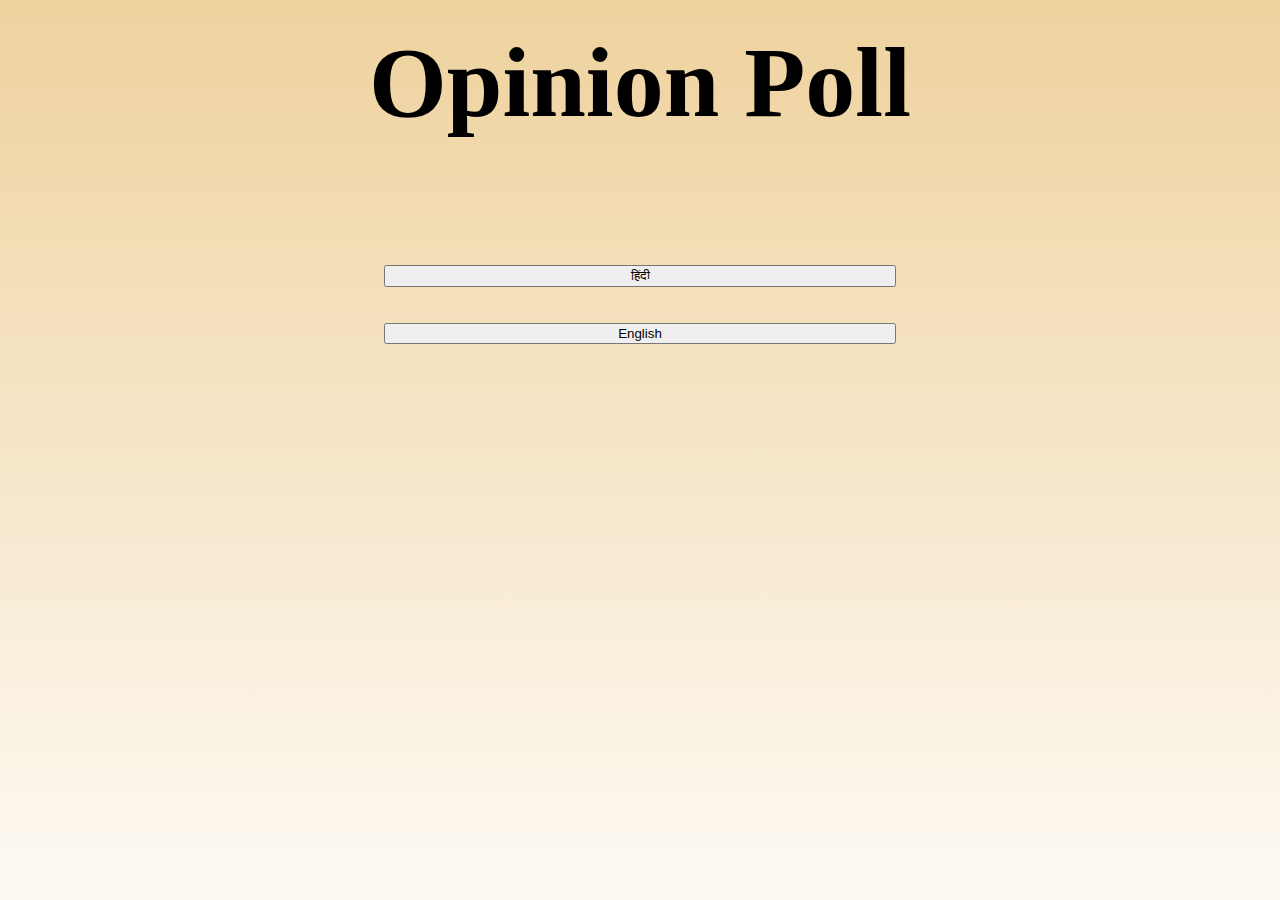
<file: index.html>
<!DOCTYPE html>
<html lang="en" >
<head>
  <meta charset="UTF-8">
  <title>Opinion Poll</title>
  <link rel='stylesheet' href='https://cdnjs.cloudflare.com/ajax/libs/animate.css/3.5.2/animate.min.css'><link rel="stylesheet" href="./style.css">
  
  <!-- Adsense Ad -->
  <script data-ad-client="ca-pub-6926577473336139" async src="https://pagead2.googlesyndication.com/pagead/js/adsbygoogle.js"></script>
  
  <!-- bootstrap -->
  <link href="https://cdn.jsdelivr.net/npm/bootstrap@5.0.2/dist/css/bootstrap.min.css" rel="stylesheet"
  integrity="sha384-EVSTQN3/azprG1Anm3QDgpJLIm9Nao0Yz1ztcQTwFspd3yD65VohhpuuCOmLASjC" crossorigin="anonymous">
<script src="https://cdn.jsdelivr.net/npm/bootstrap@5.0.2/dist/js/bootstrap.bundle.min.js"
  integrity="sha384-MrcW6ZMFYlzcLA8Nl+NtUVF0sA7MsXsP1UyJoMp4YLEuNSfAP+JcXn/tWtIaxVXM"
  crossorigin="anonymous"></script>
</head>
<body>



<section class="intro">
  <h1 style="font-size: 100px; margin-top: 25px; margin-bottom: 125px;">Opinion Poll</h1>

  <a href="hindi.html"><button type="button" style="width: 40vw;" class="btn btn-success btn-lg">हिंदी </button></a>
  <br>
  <br>
  <br>
  <a href="english.html"><button type="button" style="width: 40vw;" class="btn btn-success btn-lg">English</button></a>
</section>


</body>
</html>
</file>
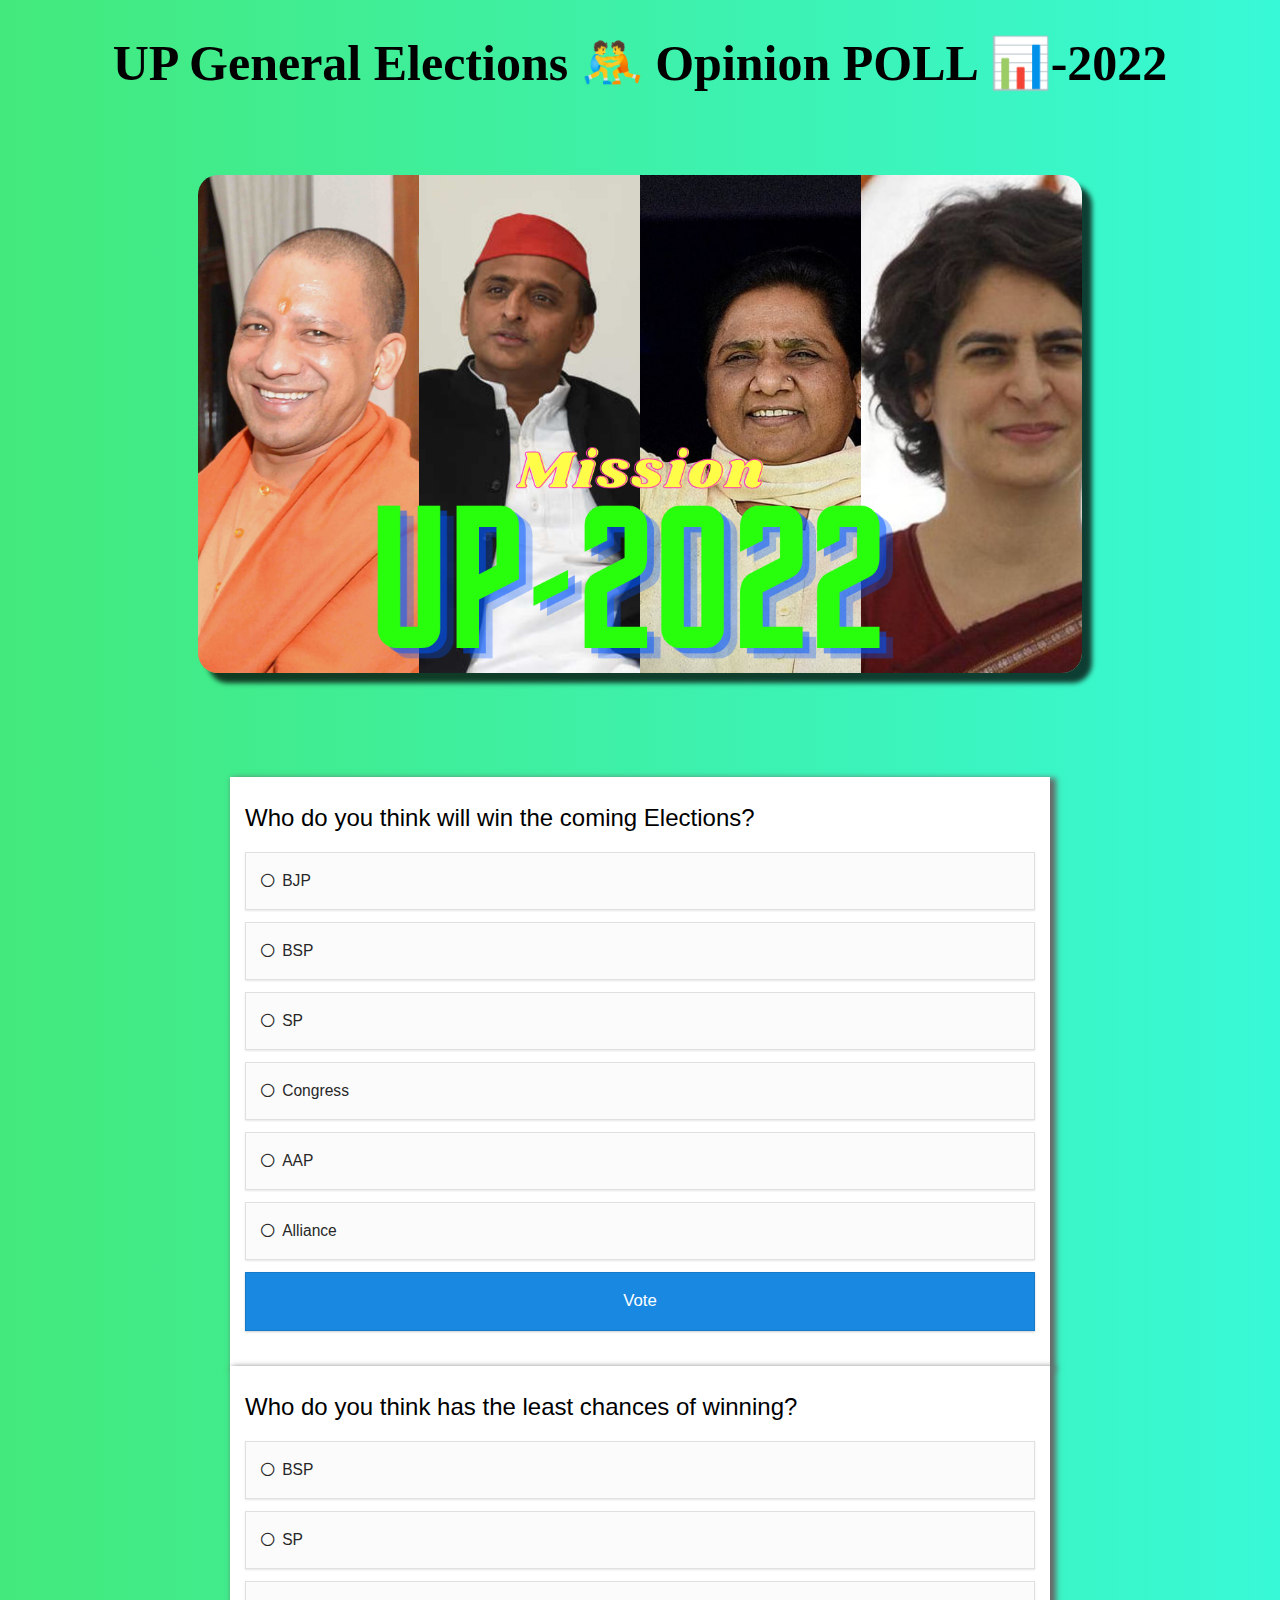
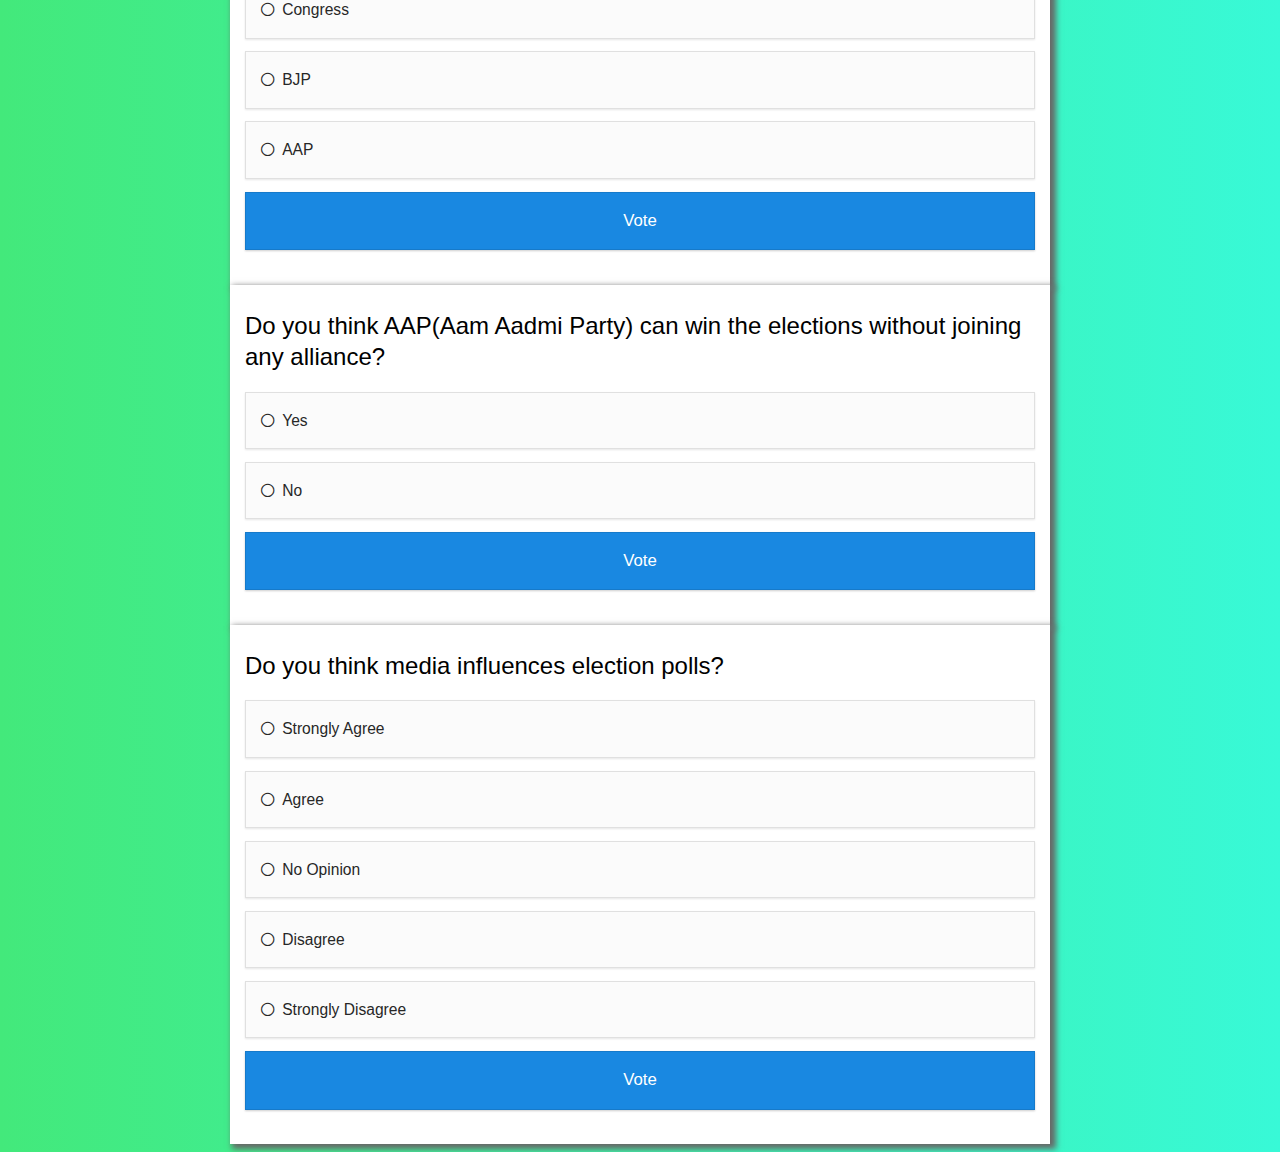
<file: english.html>
<!DOCTYPE html>
<html lang="en">

<head>
    <meta charset="UTF-8">
    <meta http-equiv="X-UA-Compatible" content="IE=edge">
    <meta name="viewport" content="width=device-width, initial-scale=1.0">
    <link href="https://cdn.jsdelivr.net/npm/bootstrap@5.0.2/dist/css/bootstrap.min.css" rel="stylesheet"
        integrity="sha384-EVSTQN3/azprG1Anm3QDgpJLIm9Nao0Yz1ztcQTwFspd3yD65VohhpuuCOmLASjC" crossorigin="anonymous">
    <script src="https://cdn.jsdelivr.net/npm/bootstrap@5.0.2/dist/js/bootstrap.bundle.min.js"
        integrity="sha384-MrcW6ZMFYlzcLA8Nl+NtUVF0sA7MsXsP1UyJoMp4YLEuNSfAP+JcXn/tWtIaxVXM"
        crossorigin="anonymous"></script>
    <title>Opinion POLL</title>
    <script data-ad-client="ca-pub-6926577473336139" async
        src="https://pagead2.googlesyndication.com/pagead/js/adsbygoogle.js"></script>
    <style>
        body {
            text-align: center;
            background-image: linear-gradient(to right, #43e97b 0%, #38f9d7 100%);
        }

        #imgtitle {
            border-radius: 20px;
            margin-top: 50px;
            margin-bottom: 100px;
            height: 70%;
            width: 70%;
            box-shadow: 10px 10px 5px 0px rgba(0, 0, 0, 0.75);
            -webkit-box-shadow: 10px 10px 5px 0px rgba(0, 0, 0, 0.75);
            -moz-box-shadow: 10px 10px 5px 0px rgba(0, 0, 0, 0.75);
            ;
        }

        h1 {
            font-size: 50px;
        }
    </style>
</head>

<body>
    <h1>UP General Elections 🤼 Opinion POLL 📊-2022</h1>
    <img src="titleenglish.png" id="imgtitle" class="img-fluid" alt="Poster for UP Elections">
    <div id="qp_all3769216"
        style="width:100%;max-width:100%;padding: 15px; font-size:12px; text-align:left; background: #FFF; margin: 0 auto; font-family: -apple-system, BlinkMacSystemFont,Segoe UI, Roboto, Oxygen-Sans, Ubuntu, Cantarell,Helvetica Neue, sans-serif; max-width: 820px; color:black; box-shadow: 4px 3px 6px 2px #676767; box-sizing: border-box">
        <div style='padding:10px 0;'>
            <link href='//maxcdn.bootstrapcdn.com/font-awesome/4.5.0/css/font-awesome.min.css' rel='stylesheet'
                type='text/css'>
            <STYLE>
                #qp_main3769216 .qp_a>SPAN INPUT {
                    display: none;
                }

                #qp_main3769216[results='0'] .qp_a>SPAN:before {
                    content: "\f1db";
                    position: absolute;
                    width: 2em;
                    margin-left: -2em;
                    display: block;
                    color: inherit;
                    font-family: 'FontAwesome';
                    text-align: center;
                    box-sizing: border-box;
                    border-left: 1px solid transparent
                }

                #qp_main3769216[results='0'] .qp_a[sel='1']>SPAN:before {
                    content: "\f192";
                    color: inherit;
                }

                #qp_main3769216 .qp_btna:hover input {
                    background-color: #177BCA !important;
                    box-shadow: 0 1px 4px rgba(0, 0, 0, 0.39)
                }

                #qp_main3769216[results='0'] .qp_a:hover {
                    color: #FFF !important;
                    background-color: #a0a0a0 !important
                }

                #qp_main3769216[results='0'] .qp_a[sel='1'] {
                    color: #FFF !important;
                    background-color: #a0a0a0 !important
                }

                #qp_all3769216 {
                    padding: 15px;
                    font-size: 12px;
                    text-align: left;
                    background: #FFF;
                    margin: 0 auto;
                    font-family: -apple-system, BlinkMacSystemFont, Segoe UI, Roboto, Oxygen-Sans, Ubuntu, Cantarell, Helvetica Neue, sans-serif;
                    max-width: 820px;
                    color: black;
                    box-shadow: 4px 3px 6px 2px #676767;
                    box-sizing: border-box;
                    font-weight: 300;
                    font-size: 14px;
                    background-attachment: fixed !important
                }
            </STYLE>
            <div id="qp_main3769216" fp='aFB04B47-115' results=0 cmt=0>
                <div style="color: #000;font-size: 2.0em;margin-bottom:0.8em">
                    <div style="padding:0;display:table-cell;vertical-align:middle;text-align:left;line-height:1.3em">
                        Who do you think will win the coming Elections?</div>
                </div>
                <form id="qp_form3769216" action="//www.poll-maker.com/results3769216xaFB04B47-115" method="post"
                    target="_blank" style="display:inline;margin:0px;padding:0px">
                    <div style="padding:0px"><input type=hidden name="qp_d3769216"
                            value="44394.8235416603-44394.8235290562">
                        <div style="clear: both;                        border: 1px solid #E0E0E0;                        padding:20px 5px;                        margin-bottom:0.8em;                        display: block;                        color: #272727;                        background: #fbfbfb;                        font-size: 1.3em;                        line-height: 1;                        box-shadow: 0 1px 2px rgba(0,0,0,.1)"
                            class="qp_a"
                            onClick="var c=this.getElementsByTagName('INPUT')[0]; if((!event.target?event.srcElement:event.target).tagName!='INPUT'){c.checked=(c.type=='radio'?true:!c.checked)};var i=this.parentNode.parentNode.parentNode.getElementsByTagName('INPUT');for(var k=0;k!=i.length;k=k+1){i[k].parentNode.parentNode.setAttribute('sel',i[k].checked?1:0)}">
                            <span style="padding-left:2em;display:inline-block;cursor:inherit"><input
                                    style="float:left;width:20px;height:20px;padding:0px;margin-left:-25px;margin-top:2px;line-height:2em;-webkit-appearance:radio;"
                                    name="qp_v3769216" type="radio" value="1" />BJP</span>
                        </div>
                        <div style="clear: both;                        border: 1px solid #E0E0E0;                        padding:20px 5px;                        margin-bottom:0.8em;                        display: block;                        color: #272727;                        background: #fbfbfb;                        font-size: 1.3em;                        line-height: 1;                        box-shadow: 0 1px 2px rgba(0,0,0,.1)"
                            class="qp_a"
                            onClick="var c=this.getElementsByTagName('INPUT')[0]; if((!event.target?event.srcElement:event.target).tagName!='INPUT'){c.checked=(c.type=='radio'?true:!c.checked)};var i=this.parentNode.parentNode.parentNode.getElementsByTagName('INPUT');for(var k=0;k!=i.length;k=k+1){i[k].parentNode.parentNode.setAttribute('sel',i[k].checked?1:0)}">
                            <span style="padding-left:2em;display:inline-block;cursor:inherit"><input
                                    style="float:left;width:20px;height:20px;padding:0px;margin-left:-25px;margin-top:2px;line-height:2em;-webkit-appearance:radio;"
                                    name="qp_v3769216" type="radio" value="2" />BSP</span>
                        </div>
                        <div style="clear: both;                        border: 1px solid #E0E0E0;                        padding:20px 5px;                        margin-bottom:0.8em;                        display: block;                        color: #272727;                        background: #fbfbfb;                        font-size: 1.3em;                        line-height: 1;                        box-shadow: 0 1px 2px rgba(0,0,0,.1)"
                            class="qp_a"
                            onClick="var c=this.getElementsByTagName('INPUT')[0]; if((!event.target?event.srcElement:event.target).tagName!='INPUT'){c.checked=(c.type=='radio'?true:!c.checked)};var i=this.parentNode.parentNode.parentNode.getElementsByTagName('INPUT');for(var k=0;k!=i.length;k=k+1){i[k].parentNode.parentNode.setAttribute('sel',i[k].checked?1:0)}">
                            <span style="padding-left:2em;display:inline-block;cursor:inherit"><input
                                    style="float:left;width:20px;height:20px;padding:0px;margin-left:-25px;margin-top:2px;line-height:2em;-webkit-appearance:radio;"
                                    name="qp_v3769216" type="radio" value="3" />SP</span>
                        </div>
                        <div style="clear: both;                        border: 1px solid #E0E0E0;                        padding:20px 5px;                        margin-bottom:0.8em;                        display: block;                        color: #272727;                        background: #fbfbfb;                        font-size: 1.3em;                        line-height: 1;                        box-shadow: 0 1px 2px rgba(0,0,0,.1)"
                            class="qp_a"
                            onClick="var c=this.getElementsByTagName('INPUT')[0]; if((!event.target?event.srcElement:event.target).tagName!='INPUT'){c.checked=(c.type=='radio'?true:!c.checked)};var i=this.parentNode.parentNode.parentNode.getElementsByTagName('INPUT');for(var k=0;k!=i.length;k=k+1){i[k].parentNode.parentNode.setAttribute('sel',i[k].checked?1:0)}">
                            <span style="padding-left:2em;display:inline-block;cursor:inherit"><input
                                    style="float:left;width:20px;height:20px;padding:0px;margin-left:-25px;margin-top:2px;line-height:2em;-webkit-appearance:radio;"
                                    name="qp_v3769216" type="radio" value="4" />Congress</span>
                        </div>
                        <div style="clear: both;                        border: 1px solid #E0E0E0;                        padding:20px 5px;                        margin-bottom:0.8em;                        display: block;                        color: #272727;                        background: #fbfbfb;                        font-size: 1.3em;                        line-height: 1;                        box-shadow: 0 1px 2px rgba(0,0,0,.1)"
                            class="qp_a"
                            onClick="var c=this.getElementsByTagName('INPUT')[0]; if((!event.target?event.srcElement:event.target).tagName!='INPUT'){c.checked=(c.type=='radio'?true:!c.checked)};var i=this.parentNode.parentNode.parentNode.getElementsByTagName('INPUT');for(var k=0;k!=i.length;k=k+1){i[k].parentNode.parentNode.setAttribute('sel',i[k].checked?1:0)}">
                            <span style="padding-left:2em;display:inline-block;cursor:inherit"><input
                                    style="float:left;width:20px;height:20px;padding:0px;margin-left:-25px;margin-top:2px;line-height:2em;-webkit-appearance:radio;"
                                    name="qp_v3769216" type="radio" value="5" />AAP</span>
                        </div>
                        <div style="clear: both;                        border: 1px solid #E0E0E0;                        padding:20px 5px;                        margin-bottom:0.8em;                        display: block;                        color: #272727;                        background: #fbfbfb;                        font-size: 1.3em;                        line-height: 1;                        box-shadow: 0 1px 2px rgba(0,0,0,.1)"
                            class="qp_a"
                            onClick="var c=this.getElementsByTagName('INPUT')[0]; if((!event.target?event.srcElement:event.target).tagName!='INPUT'){c.checked=(c.type=='radio'?true:!c.checked)};var i=this.parentNode.parentNode.parentNode.getElementsByTagName('INPUT');for(var k=0;k!=i.length;k=k+1){i[k].parentNode.parentNode.setAttribute('sel',i[k].checked?1:0)}">
                            <span style="padding-left:2em;display:inline-block;cursor:inherit"><input
                                    style="float:left;width:20px;height:20px;padding:0px;margin-left:-25px;margin-top:2px;line-height:2em;-webkit-appearance:radio;"
                                    name="qp_v3769216" type="radio" value="6" />Alliance</span>
                        </div>
                    </div>
                    <div
                        style="clear: both;                                                        padding-left: 0px;                                                        text-align: left;                                                        margin: 0.8em 0 0.8em 0">
                        <a style="display:inline-block;padding-right:0px;box-sizing:border-box;-webkit-box-sizing:border-box;-moz-box-sizing:border-box;-ms-box-sizing:border-box;-o-box-sizing:border-box;text-decoration:none;width:100%"
                            class="qp_btna" href="#"><input name="qp_b3769216"
                                style="border: .08em solid rgba(0,0,0,.1);color:#FFF;background:#1988E1;font-size:1.4em;cursor:pointer;cursor:hand;-webkit-appearance:none;box-shadow:0 1px 2px rgba(0,0,0,.2);                        width: 100%;                        padding: 20px 5px;                        box-sizing: border-box;                        line-height: 1"
                                type="submit" btype="v" value="Vote" /></a><a
                            style="padding:0px;box-sizing:border-box;-webkit-box-sizing:border-box;-moz-box-sizing:border-box;-ms-box-sizing:border-box;-o-box-sizing:border-box;text-decoration:nonewidth: 100%;margin-top:15px;display: none"
                            class="qp_btna" href="#"></a>
                    </div>
                </form>
                <div style="display:none">
                    <div id="qp_rp3769216"
                        style="position:absolute;right:5px;width:5ex;height:2.5em;font-size:1em;text-align:right;overflow:hidden;line-height:2.5em">
                    </div>
                    <div id="qp_rv3769216"
                        style="width:0%;padding-right:3px;color:#F4F4F4;font-size: .9em;line-height:2.5em;text-align:right;box-sizing:border-box">
                    </div>
                    <div id="qp_rb3769216"
                        style="margin-top:2.5em;display:block;color:#FFFFFF;font-size:0.9em;line-height:1.5em"></div>
                    <div id="qp_rva3769216" style="background:#3D5599;line-height:3em"></div>
                    <div id="qp_rvb3769216" style="background:#00C7FF;line-height:3em"></div>
                    <div id="qp_rvc3769216" style="background:#FF8240;line-height:3em"></div>
                </div>
            </div>
        </div>
        <!-- <div style='text-align:center; margin:5px;'>Created with <a id="qp_foot3769216"
                href="https://www.quiz-maker.com">QuizMaker</a></div> -->
    </div>
    <script src="//scripts.poll-maker.com/3012/scpolls.js" language="javascript"></script>

    <!-- Question-2 -->
    <div id="qp_all3769254"
        style="width:100%;max-width:100%;padding: 15px; font-size:12px; text-align:left; background: #FFF; margin: 0 auto; font-family: -apple-system, BlinkMacSystemFont,Segoe UI, Roboto, Oxygen-Sans, Ubuntu, Cantarell,Helvetica Neue, sans-serif; max-width: 820px; color:black; box-shadow: 4px 3px 6px 2px #676767; box-sizing: border-box">
        <div style='padding:10px 0;'>
            <link href='//maxcdn.bootstrapcdn.com/font-awesome/4.5.0/css/font-awesome.min.css' rel='stylesheet'
                type='text/css'>
            <STYLE>
                #qp_main3769254 .qp_a>SPAN INPUT {
                    display: none;
                }

                #qp_main3769254[results='0'] .qp_a>SPAN:before {
                    content: "\f1db";
                    position: absolute;
                    width: 2em;
                    margin-left: -2em;
                    display: block;
                    color: inherit;
                    font-family: 'FontAwesome';
                    text-align: center;
                    box-sizing: border-box;
                    border-left: 1px solid transparent
                }

                #qp_main3769254[results='0'] .qp_a[sel='1']>SPAN:before {
                    content: "\f192";
                    color: inherit;
                }

                #qp_main3769254 .qp_btna:hover input {
                    background-color: #177BCA !important;
                    box-shadow: 0 1px 4px rgba(0, 0, 0, 0.39)
                }

                #qp_main3769254[results='0'] .qp_a:hover {
                    color: #FFF !important;
                    background-color: #a0a0a0 !important
                }

                #qp_main3769254[results='0'] .qp_a[sel='1'] {
                    color: #FFF !important;
                    background-color: #a0a0a0 !important
                }

                #qp_all3769254 {
                    padding: 15px;
                    font-size: 12px;
                    text-align: left;
                    background: #FFF;
                    margin: 0 auto;
                    font-family: -apple-system, BlinkMacSystemFont, Segoe UI, Roboto, Oxygen-Sans, Ubuntu, Cantarell, Helvetica Neue, sans-serif;
                    max-width: 820px;
                    color: black;
                    box-shadow: 4px 3px 6px 2px #676767;
                    box-sizing: border-box;
                    font-weight: 300;
                    font-size: 14px;
                    background-attachment: fixed !important
                }
            </STYLE>
            <div id="qp_main3769254" fp='74964C64-115' results=0>
                <div style="color: #000;font-size: 2.0em;margin-bottom:0.8em">
                    <div style="padding:0;display:table-cell;vertical-align:middle;text-align:left;line-height:1.3em">
                        Who do you think has the least chances of winning?</div>
                </div>
                <form id="qp_form3769254" action="//www.poll-maker.com/results3769254x74964C64-115" method="post"
                    target="_blank" style="display:inline;margin:0px;padding:0px">
                    <div style="padding:0px"><input type=hidden name="qp_d3769254"
                            value="44394.8415509272-44394.8415387031">
                        <div style="clear: both;                        border: 1px solid #E0E0E0;                        padding:20px 5px;                        margin-bottom:0.8em;                        display: block;                        color: #272727;                        background: #fbfbfb;                        font-size: 1.3em;                        line-height: 1;                        box-shadow: 0 1px 2px rgba(0,0,0,.1)"
                            class="qp_a"
                            onClick="var c=this.getElementsByTagName('INPUT')[0]; if((!event.target?event.srcElement:event.target).tagName!='INPUT'){c.checked=(c.type=='radio'?true:!c.checked)};var i=this.parentNode.parentNode.parentNode.getElementsByTagName('INPUT');for(var k=0;k!=i.length;k=k+1){i[k].parentNode.parentNode.setAttribute('sel',i[k].checked?1:0)}">
                            <span style="padding-left:2em;display:inline-block;cursor:inherit"><input
                                    style="float:left;width:20px;height:20px;padding:0px;margin-left:-25px;margin-top:2px;line-height:2em;-webkit-appearance:radio;"
                                    name="qp_v3769254" type="radio" value="1" />BSP</span>
                        </div>
                        <div style="clear: both;                        border: 1px solid #E0E0E0;                        padding:20px 5px;                        margin-bottom:0.8em;                        display: block;                        color: #272727;                        background: #fbfbfb;                        font-size: 1.3em;                        line-height: 1;                        box-shadow: 0 1px 2px rgba(0,0,0,.1)"
                            class="qp_a"
                            onClick="var c=this.getElementsByTagName('INPUT')[0]; if((!event.target?event.srcElement:event.target).tagName!='INPUT'){c.checked=(c.type=='radio'?true:!c.checked)};var i=this.parentNode.parentNode.parentNode.getElementsByTagName('INPUT');for(var k=0;k!=i.length;k=k+1){i[k].parentNode.parentNode.setAttribute('sel',i[k].checked?1:0)}">
                            <span style="padding-left:2em;display:inline-block;cursor:inherit"><input
                                    style="float:left;width:20px;height:20px;padding:0px;margin-left:-25px;margin-top:2px;line-height:2em;-webkit-appearance:radio;"
                                    name="qp_v3769254" type="radio" value="2" />SP</span>
                        </div>
                        <div style="clear: both;                        border: 1px solid #E0E0E0;                        padding:20px 5px;                        margin-bottom:0.8em;                        display: block;                        color: #272727;                        background: #fbfbfb;                        font-size: 1.3em;                        line-height: 1;                        box-shadow: 0 1px 2px rgba(0,0,0,.1)"
                            class="qp_a"
                            onClick="var c=this.getElementsByTagName('INPUT')[0]; if((!event.target?event.srcElement:event.target).tagName!='INPUT'){c.checked=(c.type=='radio'?true:!c.checked)};var i=this.parentNode.parentNode.parentNode.getElementsByTagName('INPUT');for(var k=0;k!=i.length;k=k+1){i[k].parentNode.parentNode.setAttribute('sel',i[k].checked?1:0)}">
                            <span style="padding-left:2em;display:inline-block;cursor:inherit"><input
                                    style="float:left;width:20px;height:20px;padding:0px;margin-left:-25px;margin-top:2px;line-height:2em;-webkit-appearance:radio;"
                                    name="qp_v3769254" type="radio" value="3" />Congress</span>
                        </div>
                        <div style="clear: both;                        border: 1px solid #E0E0E0;                        padding:20px 5px;                        margin-bottom:0.8em;                        display: block;                        color: #272727;                        background: #fbfbfb;                        font-size: 1.3em;                        line-height: 1;                        box-shadow: 0 1px 2px rgba(0,0,0,.1)"
                            class="qp_a"
                            onClick="var c=this.getElementsByTagName('INPUT')[0]; if((!event.target?event.srcElement:event.target).tagName!='INPUT'){c.checked=(c.type=='radio'?true:!c.checked)};var i=this.parentNode.parentNode.parentNode.getElementsByTagName('INPUT');for(var k=0;k!=i.length;k=k+1){i[k].parentNode.parentNode.setAttribute('sel',i[k].checked?1:0)}">
                            <span style="padding-left:2em;display:inline-block;cursor:inherit"><input
                                    style="float:left;width:20px;height:20px;padding:0px;margin-left:-25px;margin-top:2px;line-height:2em;-webkit-appearance:radio;"
                                    name="qp_v3769254" type="radio" value="4" />BJP</span>
                        </div>
                        <div style="clear: both;                        border: 1px solid #E0E0E0;                        padding:20px 5px;                        margin-bottom:0.8em;                        display: block;                        color: #272727;                        background: #fbfbfb;                        font-size: 1.3em;                        line-height: 1;                        box-shadow: 0 1px 2px rgba(0,0,0,.1)"
                            class="qp_a"
                            onClick="var c=this.getElementsByTagName('INPUT')[0]; if((!event.target?event.srcElement:event.target).tagName!='INPUT'){c.checked=(c.type=='radio'?true:!c.checked)};var i=this.parentNode.parentNode.parentNode.getElementsByTagName('INPUT');for(var k=0;k!=i.length;k=k+1){i[k].parentNode.parentNode.setAttribute('sel',i[k].checked?1:0)}">
                            <span style="padding-left:2em;display:inline-block;cursor:inherit"><input
                                    style="float:left;width:20px;height:20px;padding:0px;margin-left:-25px;margin-top:2px;line-height:2em;-webkit-appearance:radio;"
                                    name="qp_v3769254" type="radio" value="5" />AAP</span>
                        </div>
                    </div>
                    <div
                        style="clear: both;                                                        padding-left: 0px;                                                        text-align: left;                                                        margin: 0.8em 0 0.8em 0">
                        <a style="display:inline-block;padding-right:0px;box-sizing:border-box;-webkit-box-sizing:border-box;-moz-box-sizing:border-box;-ms-box-sizing:border-box;-o-box-sizing:border-box;text-decoration:none;width:100%"
                            class="qp_btna" href="#"><input name="qp_b3769254"
                                style="border: .08em solid rgba(0,0,0,.1);color:#FFF;background:#1988E1;font-size:1.4em;cursor:pointer;cursor:hand;-webkit-appearance:none;box-shadow:0 1px 2px rgba(0,0,0,.2);                        width: 100%;                        padding: 20px 5px;                        box-sizing: border-box;                        line-height: 1"
                                type="submit" btype="v" value="Vote" /></a><a
                            style="padding:0px;box-sizing:border-box;-webkit-box-sizing:border-box;-moz-box-sizing:border-box;-ms-box-sizing:border-box;-o-box-sizing:border-box;text-decoration:nonewidth: 100%;margin-top:15px;display: none"
                            class="qp_btna" href="#"></a>
                    </div>
                </form>
                <div style="display:none">
                    <div id="qp_rp3769254"
                        style="position:absolute;right:5px;width:5ex;height:2.5em;font-size:1em;text-align:right;overflow:hidden;line-height:2.5em">
                    </div>
                    <div id="qp_rv3769254"
                        style="width:0%;padding-right:3px;color:#F4F4F4;font-size: .9em;line-height:2.5em;text-align:right;box-sizing:border-box">
                    </div>
                    <div id="qp_rb3769254"
                        style="margin-top:2.5em;display:block;color:#FFFFFF;font-size:0.9em;line-height:1.5em"></div>
                    <div id="qp_rva3769254" style="background:#3D5599;line-height:3em"></div>
                    <div id="qp_rvb3769254" style="background:#00C7FF;line-height:3em"></div>
                    <div id="qp_rvc3769254" style="background:#FF8240;line-height:3em"></div>
                </div>
            </div>
        </div>
        <!-- <div style='text-align:center; margin:5px;'>Created with <a id="qp_foot3769254"
                href="https://www.quiz-maker.com/poll3769254xEd2aD055-115">QuizMaker</a></div> -->
    </div>
    <script src="//scripts.poll-maker.com/3012/scpolls.js" language="javascript"></script>

    <!-- Question-3 -->
    <div id="qp_all3769278"
        style="width:100%;max-width:100%;padding: 15px; font-size:12px; text-align:left; background: #FFF; margin: 0 auto; font-family: -apple-system, BlinkMacSystemFont,Segoe UI, Roboto, Oxygen-Sans, Ubuntu, Cantarell,Helvetica Neue, sans-serif; max-width: 820px; color:black; box-shadow: 4px 3px 6px 2px #676767; box-sizing: border-box">
        <div style='padding:10px 0;'>
            <link href='//maxcdn.bootstrapcdn.com/font-awesome/4.5.0/css/font-awesome.min.css' rel='stylesheet'
                type='text/css'>
            <STYLE>
                #qp_main3769278 .qp_a>SPAN INPUT {
                    display: none;
                }

                #qp_main3769278[results='0'] .qp_a>SPAN:before {
                    content: "\f1db";
                    position: absolute;
                    width: 2em;
                    margin-left: -2em;
                    display: block;
                    color: inherit;
                    font-family: 'FontAwesome';
                    text-align: center;
                    box-sizing: border-box;
                    border-left: 1px solid transparent
                }

                #qp_main3769278[results='0'] .qp_a[sel='1']>SPAN:before {
                    content: "\f192";
                    color: inherit;
                }

                #qp_main3769278 .qp_btna:hover input {
                    background-color: #177BCA !important;
                    box-shadow: 0 1px 4px rgba(0, 0, 0, 0.39)
                }

                #qp_main3769278[results='0'] .qp_a:hover {
                    color: #FFF !important;
                    background-color: #a0a0a0 !important
                }

                #qp_main3769278[results='0'] .qp_a[sel='1'] {
                    color: #FFF !important;
                    background-color: #a0a0a0 !important
                }

                #qp_all3769278 {
                    padding: 15px;
                    font-size: 12px;
                    text-align: left;
                    background: #FFF;
                    margin: 0 auto;
                    font-family: -apple-system, BlinkMacSystemFont, Segoe UI, Roboto, Oxygen-Sans, Ubuntu, Cantarell, Helvetica Neue, sans-serif;
                    max-width: 820px;
                    color: black;
                    box-shadow: 4px 3px 6px 2px #676767;
                    box-sizing: border-box;
                    font-weight: 300;
                    font-size: 14px;
                    background-attachment: fixed !important
                }
            </STYLE>
            <div id="qp_main3769278" fp='71dd474E-115' results=0>
                <div style="color: #000;font-size: 2.0em;margin-bottom:0.8em">
                    <div style="padding:0;display:table-cell;vertical-align:middle;text-align:left;line-height:1.3em">Do
                        you think AAP(Aam Aadmi Party) can win the elections without joining any alliance?</div>
                </div>
                <form id="qp_form3769278" action="//www.poll-maker.com/results3769278x71dd474E-115" method="post"
                    target="_blank" style="display:inline;margin:0px;padding:0px">
                    <div style="padding:0px"><input type=hidden name="qp_d3769278"
                            value="44394.8812037013-44394.8811901572">
                        <div style="clear: both;                        border: 1px solid #E0E0E0;                        padding:20px 5px;                        margin-bottom:0.8em;                        display: block;                        color: #272727;                        background: #fbfbfb;                        font-size: 1.3em;                        line-height: 1;                        box-shadow: 0 1px 2px rgba(0,0,0,.1)"
                            class="qp_a"
                            onClick="var c=this.getElementsByTagName('INPUT')[0]; if((!event.target?event.srcElement:event.target).tagName!='INPUT'){c.checked=(c.type=='radio'?true:!c.checked)};var i=this.parentNode.parentNode.parentNode.getElementsByTagName('INPUT');for(var k=0;k!=i.length;k=k+1){i[k].parentNode.parentNode.setAttribute('sel',i[k].checked?1:0)}">
                            <span style="padding-left:2em;display:inline-block;cursor:inherit"><input
                                    style="float:left;width:20px;height:20px;padding:0px;margin-left:-25px;margin-top:2px;line-height:2em;-webkit-appearance:radio;"
                                    name="qp_v3769278" type="radio" value="1" />Yes</span>
                        </div>
                        <div style="clear: both;                        border: 1px solid #E0E0E0;                        padding:20px 5px;                        margin-bottom:0.8em;                        display: block;                        color: #272727;                        background: #fbfbfb;                        font-size: 1.3em;                        line-height: 1;                        box-shadow: 0 1px 2px rgba(0,0,0,.1)"
                            class="qp_a"
                            onClick="var c=this.getElementsByTagName('INPUT')[0]; if((!event.target?event.srcElement:event.target).tagName!='INPUT'){c.checked=(c.type=='radio'?true:!c.checked)};var i=this.parentNode.parentNode.parentNode.getElementsByTagName('INPUT');for(var k=0;k!=i.length;k=k+1){i[k].parentNode.parentNode.setAttribute('sel',i[k].checked?1:0)}">
                            <span style="padding-left:2em;display:inline-block;cursor:inherit"><input
                                    style="float:left;width:20px;height:20px;padding:0px;margin-left:-25px;margin-top:2px;line-height:2em;-webkit-appearance:radio;"
                                    name="qp_v3769278" type="radio" value="2" />No</span>
                        </div>
                    </div>
                    <div
                        style="clear: both;                                                        padding-left: 0px;                                                        text-align: left;                                                        margin: 0.8em 0 0.8em 0">
                        <a style="display:inline-block;padding-right:0px;box-sizing:border-box;-webkit-box-sizing:border-box;-moz-box-sizing:border-box;-ms-box-sizing:border-box;-o-box-sizing:border-box;text-decoration:none;width:100%"
                            class="qp_btna" href="#"><input name="qp_b3769278"
                                style="border: .08em solid rgba(0,0,0,.1);color:#FFF;background:#1988E1;font-size:1.4em;cursor:pointer;cursor:hand;-webkit-appearance:none;box-shadow:0 1px 2px rgba(0,0,0,.2);                        width: 100%;                        padding: 20px 5px;                        box-sizing: border-box;                        line-height: 1"
                                type="submit" btype="v" value="Vote" /></a><a
                            style="padding:0px;box-sizing:border-box;-webkit-box-sizing:border-box;-moz-box-sizing:border-box;-ms-box-sizing:border-box;-o-box-sizing:border-box;text-decoration:nonewidth: 100%;margin-top:15px;display: none"
                            class="qp_btna" href="#"></a>
                    </div>
                </form>
                <div style="display:none">
                    <div id="qp_rp3769278"
                        style="position:absolute;right:5px;width:5ex;height:2.5em;font-size:1em;text-align:right;overflow:hidden;line-height:2.5em">
                    </div>
                    <div id="qp_rv3769278"
                        style="width:0%;padding-right:3px;color:#F4F4F4;font-size: .9em;line-height:2.5em;text-align:right;box-sizing:border-box">
                    </div>
                    <div id="qp_rb3769278"
                        style="margin-top:2.5em;display:block;color:#FFFFFF;font-size:0.9em;line-height:1.5em"></div>
                    <div id="qp_rva3769278" style="background:#3D5599;line-height:3em"></div>
                    <div id="qp_rvb3769278" style="background:#00C7FF;line-height:3em"></div>
                    <div id="qp_rvc3769278" style="background:#FF8240;line-height:3em"></div>
                </div>
            </div>
        </div>
        <!-- <div style='text-align:center; margin:5px;'>Created with <a id="qp_foot3769278"
                href="https://www.quiz-maker.com/poll3769278xD532DaE0-115">QuizMaker</a></div> -->
    </div>
    <script src="//scripts.poll-maker.com/3012/scpolls.js" language="javascript"></script>

    <!-- Question-4 -->
    <div id="qp_all3769280"
        style="width:100%;max-width:100%;padding: 15px; font-size:12px; text-align:left; background: #FFF; margin: 0 auto; font-family: -apple-system, BlinkMacSystemFont,Segoe UI, Roboto, Oxygen-Sans, Ubuntu, Cantarell,Helvetica Neue, sans-serif; max-width: 820px; color:black; box-shadow: 4px 3px 6px 2px #676767; box-sizing: border-box">
        <div style='padding:10px 0;'>
            <link href='//maxcdn.bootstrapcdn.com/font-awesome/4.5.0/css/font-awesome.min.css' rel='stylesheet'
                type='text/css'>
            <STYLE>
                #qp_main3769280 .qp_a>SPAN INPUT {
                    display: none;
                }

                #qp_main3769280[results='0'] .qp_a>SPAN:before {
                    content: "\f1db";
                    position: absolute;
                    width: 2em;
                    margin-left: -2em;
                    display: block;
                    color: inherit;
                    font-family: 'FontAwesome';
                    text-align: center;
                    box-sizing: border-box;
                    border-left: 1px solid transparent
                }

                #qp_main3769280[results='0'] .qp_a[sel='1']>SPAN:before {
                    content: "\f192";
                    color: inherit;
                }

                #qp_main3769280 .qp_btna:hover input {
                    background-color: #177BCA !important;
                    box-shadow: 0 1px 4px rgba(0, 0, 0, 0.39)
                }

                #qp_main3769280[results='0'] .qp_a:hover {
                    color: #FFF !important;
                    background-color: #a0a0a0 !important
                }

                #qp_main3769280[results='0'] .qp_a[sel='1'] {
                    color: #FFF !important;
                    background-color: #a0a0a0 !important
                }

                #qp_all3769280 {
                    padding: 15px;
                    font-size: 12px;
                    text-align: left;
                    background: #FFF;
                    margin: 0 auto;
                    font-family: -apple-system, BlinkMacSystemFont, Segoe UI, Roboto, Oxygen-Sans, Ubuntu, Cantarell, Helvetica Neue, sans-serif;
                    max-width: 820px;
                    color: black;
                    box-shadow: 4px 3px 6px 2px #676767;
                    box-sizing: border-box;
                    font-weight: 300;
                    font-size: 14px;
                    background-attachment: fixed !important
                }
            </STYLE>
            <div id="qp_main3769280" fp='E3275179-115' results=0>
                <div style="color: #000;font-size: 2.0em;margin-bottom:0.8em">
                    <div style="padding:0;display:table-cell;vertical-align:middle;text-align:left;line-height:1.3em">Do
                        you think media influences election polls?</div>
                </div>
                <form id="qp_form3769280" action="//www.poll-maker.com/results3769280xE3275179-115" method="post"
                    target="_blank" style="display:inline;margin:0px;padding:0px">
                    <div style="padding:0px"><input type=hidden name="qp_d3769280"
                            value="44394.8828009207-44394.8827884966">
                        <div style="clear: both;                        border: 1px solid #E0E0E0;                        padding:20px 5px;                        margin-bottom:0.8em;                        display: block;                        color: #272727;                        background: #fbfbfb;                        font-size: 1.3em;                        line-height: 1;                        box-shadow: 0 1px 2px rgba(0,0,0,.1)"
                            class="qp_a"
                            onClick="var c=this.getElementsByTagName('INPUT')[0]; if((!event.target?event.srcElement:event.target).tagName!='INPUT'){c.checked=(c.type=='radio'?true:!c.checked)};var i=this.parentNode.parentNode.parentNode.getElementsByTagName('INPUT');for(var k=0;k!=i.length;k=k+1){i[k].parentNode.parentNode.setAttribute('sel',i[k].checked?1:0)}">
                            <span style="padding-left:2em;display:inline-block;cursor:inherit"><input
                                    style="float:left;width:20px;height:20px;padding:0px;margin-left:-25px;margin-top:2px;line-height:2em;-webkit-appearance:radio;"
                                    name="qp_v3769280" type="radio" value="1" />Strongly Agree</span></div>
                        <div style="clear: both;                        border: 1px solid #E0E0E0;                        padding:20px 5px;                        margin-bottom:0.8em;                        display: block;                        color: #272727;                        background: #fbfbfb;                        font-size: 1.3em;                        line-height: 1;                        box-shadow: 0 1px 2px rgba(0,0,0,.1)"
                            class="qp_a"
                            onClick="var c=this.getElementsByTagName('INPUT')[0]; if((!event.target?event.srcElement:event.target).tagName!='INPUT'){c.checked=(c.type=='radio'?true:!c.checked)};var i=this.parentNode.parentNode.parentNode.getElementsByTagName('INPUT');for(var k=0;k!=i.length;k=k+1){i[k].parentNode.parentNode.setAttribute('sel',i[k].checked?1:0)}">
                            <span style="padding-left:2em;display:inline-block;cursor:inherit"><input
                                    style="float:left;width:20px;height:20px;padding:0px;margin-left:-25px;margin-top:2px;line-height:2em;-webkit-appearance:radio;"
                                    name="qp_v3769280" type="radio" value="2" />Agree</span></div>
                        <div style="clear: both;                        border: 1px solid #E0E0E0;                        padding:20px 5px;                        margin-bottom:0.8em;                        display: block;                        color: #272727;                        background: #fbfbfb;                        font-size: 1.3em;                        line-height: 1;                        box-shadow: 0 1px 2px rgba(0,0,0,.1)"
                            class="qp_a"
                            onClick="var c=this.getElementsByTagName('INPUT')[0]; if((!event.target?event.srcElement:event.target).tagName!='INPUT'){c.checked=(c.type=='radio'?true:!c.checked)};var i=this.parentNode.parentNode.parentNode.getElementsByTagName('INPUT');for(var k=0;k!=i.length;k=k+1){i[k].parentNode.parentNode.setAttribute('sel',i[k].checked?1:0)}">
                            <span style="padding-left:2em;display:inline-block;cursor:inherit"><input
                                    style="float:left;width:20px;height:20px;padding:0px;margin-left:-25px;margin-top:2px;line-height:2em;-webkit-appearance:radio;"
                                    name="qp_v3769280" type="radio" value="3" />No Opinion</span></div>
                        <div style="clear: both;                        border: 1px solid #E0E0E0;                        padding:20px 5px;                        margin-bottom:0.8em;                        display: block;                        color: #272727;                        background: #fbfbfb;                        font-size: 1.3em;                        line-height: 1;                        box-shadow: 0 1px 2px rgba(0,0,0,.1)"
                            class="qp_a"
                            onClick="var c=this.getElementsByTagName('INPUT')[0]; if((!event.target?event.srcElement:event.target).tagName!='INPUT'){c.checked=(c.type=='radio'?true:!c.checked)};var i=this.parentNode.parentNode.parentNode.getElementsByTagName('INPUT');for(var k=0;k!=i.length;k=k+1){i[k].parentNode.parentNode.setAttribute('sel',i[k].checked?1:0)}">
                            <span style="padding-left:2em;display:inline-block;cursor:inherit"><input
                                    style="float:left;width:20px;height:20px;padding:0px;margin-left:-25px;margin-top:2px;line-height:2em;-webkit-appearance:radio;"
                                    name="qp_v3769280" type="radio" value="4" />Disagree</span></div>
                        <div style="clear: both;                        border: 1px solid #E0E0E0;                        padding:20px 5px;                        margin-bottom:0.8em;                        display: block;                        color: #272727;                        background: #fbfbfb;                        font-size: 1.3em;                        line-height: 1;                        box-shadow: 0 1px 2px rgba(0,0,0,.1)"
                            class="qp_a"
                            onClick="var c=this.getElementsByTagName('INPUT')[0]; if((!event.target?event.srcElement:event.target).tagName!='INPUT'){c.checked=(c.type=='radio'?true:!c.checked)};var i=this.parentNode.parentNode.parentNode.getElementsByTagName('INPUT');for(var k=0;k!=i.length;k=k+1){i[k].parentNode.parentNode.setAttribute('sel',i[k].checked?1:0)}">
                            <span style="padding-left:2em;display:inline-block;cursor:inherit"><input
                                    style="float:left;width:20px;height:20px;padding:0px;margin-left:-25px;margin-top:2px;line-height:2em;-webkit-appearance:radio;"
                                    name="qp_v3769280" type="radio" value="5" />Strongly Disagree</span></div>
                    </div>
                    <div
                        style="clear: both;                                                        padding-left: 0px;                                                        text-align: left;                                                        margin: 0.8em 0 0.8em 0">
                        <a style="display:inline-block;padding-right:0px;box-sizing:border-box;-webkit-box-sizing:border-box;-moz-box-sizing:border-box;-ms-box-sizing:border-box;-o-box-sizing:border-box;text-decoration:none;width:100%"
                            class="qp_btna" href="#"><input name="qp_b3769280"
                                style="border: .08em solid rgba(0,0,0,.1);color:#FFF;background:#1988E1;font-size:1.4em;cursor:pointer;cursor:hand;-webkit-appearance:none;box-shadow:0 1px 2px rgba(0,0,0,.2);                        width: 100%;                        padding: 20px 5px;                        box-sizing: border-box;                        line-height: 1"
                                type="submit" btype="v" value="Vote" /></a><a
                            style="padding:0px;box-sizing:border-box;-webkit-box-sizing:border-box;-moz-box-sizing:border-box;-ms-box-sizing:border-box;-o-box-sizing:border-box;text-decoration:nonewidth: 100%;margin-top:15px;display: none"
                            class="qp_btna" href="#"></a></div>
                </form>
                <div style="display:none">
                    <div id="qp_rp3769280"
                        style="position:absolute;right:5px;width:5ex;height:2.5em;font-size:1em;text-align:right;overflow:hidden;line-height:2.5em">
                    </div>
                    <div id="qp_rv3769280"
                        style="width:0%;padding-right:3px;color:#F4F4F4;font-size: .9em;line-height:2.5em;text-align:right;box-sizing:border-box">
                    </div>
                    <div id="qp_rb3769280"
                        style="margin-top:2.5em;display:block;color:#FFFFFF;font-size:0.9em;line-height:1.5em"></div>
                    <div id="qp_rva3769280" style="background:#3D5599;line-height:3em"></div>
                    <div id="qp_rvb3769280" style="background:#00C7FF;line-height:3em"></div>
                    <div id="qp_rvc3769280" style="background:#FF8240;line-height:3em"></div>
                </div>
            </div>
        </div>
        <!-- <div style='text-align:center; margin:5px;'>Created with <a id="qp_foot3769280"
                href="https://www.quiz-maker.com/poll3769280xb74DFF83-115">QuizMaker</a></div> -->
    </div>
    <script src="//scripts.poll-maker.com/3012/scpolls.js" language="javascript"></script>
</body>

</html>
</file>
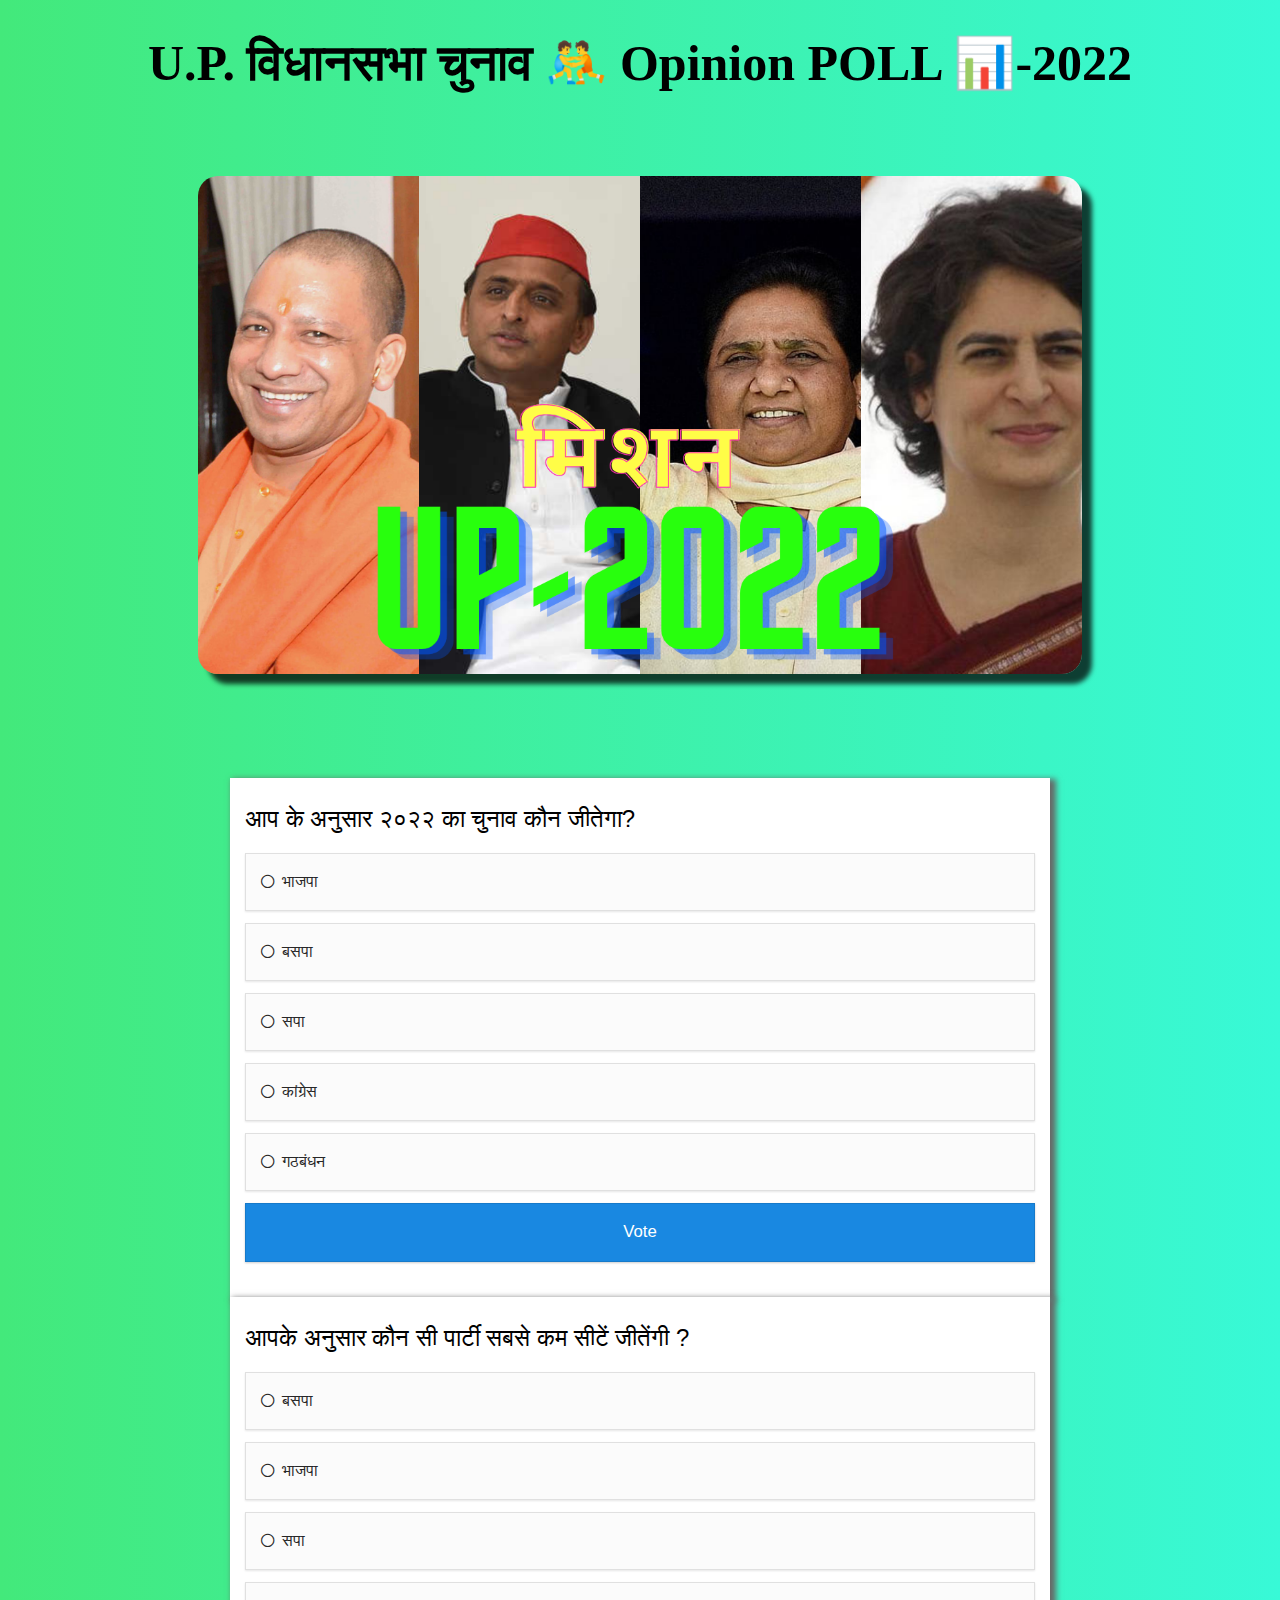
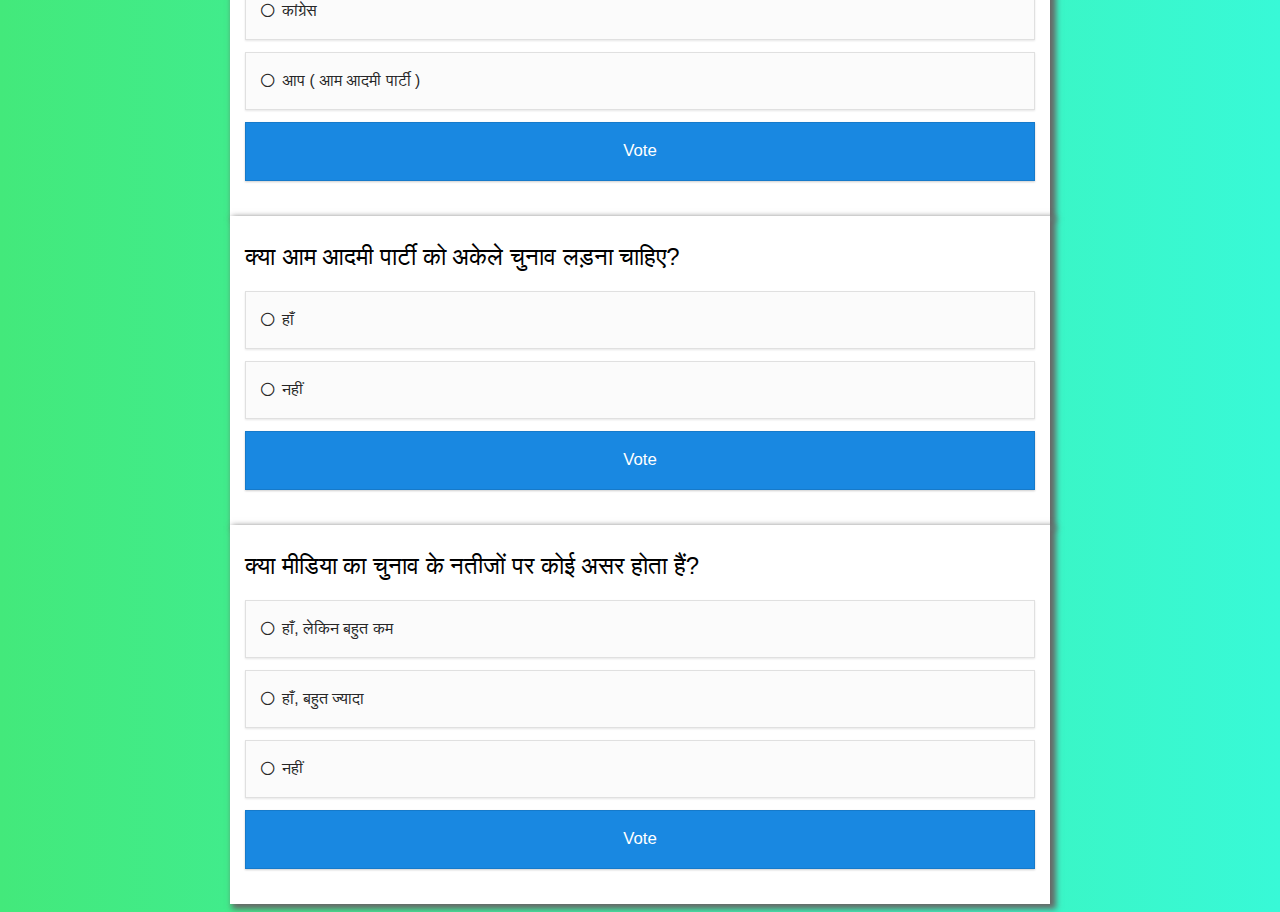
<file: hindi.html>
<!DOCTYPE html>
<html lang="en">

<head>
    <meta charset="UTF-8">
    <meta http-equiv="X-UA-Compatible" content="IE=edge">
    <meta name="viewport" content="width=device-width, initial-scale=1.0">
    <link href="https://cdn.jsdelivr.net/npm/bootstrap@5.0.2/dist/css/bootstrap.min.css" rel="stylesheet"
        integrity="sha384-EVSTQN3/azprG1Anm3QDgpJLIm9Nao0Yz1ztcQTwFspd3yD65VohhpuuCOmLASjC" crossorigin="anonymous">
    <script src="https://cdn.jsdelivr.net/npm/bootstrap@5.0.2/dist/js/bootstrap.bundle.min.js"
        integrity="sha384-MrcW6ZMFYlzcLA8Nl+NtUVF0sA7MsXsP1UyJoMp4YLEuNSfAP+JcXn/tWtIaxVXM"
        crossorigin="anonymous"></script>
    <title>Opinion POLL</title>

    <!-- Adsense Ad -->
    <script data-ad-client="ca-pub-6926577473336139" async
        src="https://pagead2.googlesyndication.com/pagead/js/adsbygoogle.js"></script>
    <style>
        body {
            text-align: center;
            background-image: linear-gradient(to right, #43e97b 0%, #38f9d7 100%);
        }

        #imgtitle {
            border-radius: 20px;
            margin-top: 50px;
            margin-bottom: 100px;
            height: 70%;
            width: 70%;
            box-shadow: 10px 10px 5px 0px rgba(0, 0, 0, 0.75);
            -webkit-box-shadow: 10px 10px 5px 0px rgba(0, 0, 0, 0.75);
            -moz-box-shadow: 10px 10px 5px 0px rgba(0, 0, 0, 0.75);
            ;
        }

        h1 {
            font-size: 50px;
        }
    </style>
</head>

<body>
    <h1>U.P. विधानसभा चुनाव 🤼 Opinion POLL 📊-2022</h1>
    <img src="titlehindi.png" id="imgtitle" class="img-fluid" alt="Poster for UP Elections">

    <!-- Question-1 -->
    <div id="qp_all3769284"
        style="width:100%;max-width:100%;padding: 15px; font-size:12px; text-align:left; background: #FFF; margin: 0 auto; font-family: -apple-system, BlinkMacSystemFont,Segoe UI, Roboto, Oxygen-Sans, Ubuntu, Cantarell,Helvetica Neue, sans-serif; max-width: 820px; color:black; box-shadow: 4px 3px 6px 2px #676767; box-sizing: border-box">
        <div style='padding:10px 0;'>
            <link href='//maxcdn.bootstrapcdn.com/font-awesome/4.5.0/css/font-awesome.min.css' rel='stylesheet'
                type='text/css'>
            <STYLE>
                #qp_main3769284 .qp_a>SPAN INPUT {
                    display: none;
                }

                #qp_main3769284[results='0'] .qp_a>SPAN:before {
                    content: "\f1db";
                    position: absolute;
                    width: 2em;
                    margin-left: -2em;
                    display: block;
                    color: inherit;
                    font-family: 'FontAwesome';
                    text-align: center;
                    box-sizing: border-box;
                    border-left: 1px solid transparent
                }

                #qp_main3769284[results='0'] .qp_a[sel='1']>SPAN:before {
                    content: "\f192";
                    color: inherit;
                }

                #qp_main3769284 .qp_btna:hover input {
                    background-color: #177BCA !important;
                    box-shadow: 0 1px 4px rgba(0, 0, 0, 0.39)
                }

                #qp_main3769284[results='0'] .qp_a:hover {
                    color: #FFF !important;
                    background-color: #a0a0a0 !important
                }

                #qp_main3769284[results='0'] .qp_a[sel='1'] {
                    color: #FFF !important;
                    background-color: #a0a0a0 !important
                }

                #qp_all3769284 {
                    padding: 15px;
                    font-size: 12px;
                    text-align: left;
                    background: #FFF;
                    margin: 0 auto;
                    font-family: -apple-system, BlinkMacSystemFont, Segoe UI, Roboto, Oxygen-Sans, Ubuntu, Cantarell, Helvetica Neue, sans-serif;
                    max-width: 820px;
                    color: black;
                    box-shadow: 4px 3px 6px 2px #676767;
                    box-sizing: border-box;
                    font-weight: 300;
                    font-size: 14px;
                    background-attachment: fixed !important
                }
            </STYLE>
            <div id="qp_main3769284" fp='cF354575-115' results=0>
                <div style="color: #000;font-size: 2.0em;margin-bottom:0.8em">
                    <div style="padding:0;display:table-cell;vertical-align:middle;text-align:left;line-height:1.3em">
                        आप के अनुसार २०२२ का चुनाव कौन जीतेगा?</div>
                </div>
                <form id="qp_form3769284" action="//www.poll-maker.com/results3769284xcF354575-115" method="post"
                    target="_blank" style="display:inline;margin:0px;padding:0px">
                    <div style="padding:0px"><input type=hidden name="qp_d3769284"
                            value="44394.8904282432-44394.8904107691">
                        <div style="clear: both;                        border: 1px solid #E0E0E0;                        padding:20px 5px;                        margin-bottom:0.8em;                        display: block;                        color: #272727;                        background: #fbfbfb;                        font-size: 1.3em;                        line-height: 1;                        box-shadow: 0 1px 2px rgba(0,0,0,.1)"
                            class="qp_a"
                            onClick="var c=this.getElementsByTagName('INPUT')[0]; if((!event.target?event.srcElement:event.target).tagName!='INPUT'){c.checked=(c.type=='radio'?true:!c.checked)};var i=this.parentNode.parentNode.parentNode.getElementsByTagName('INPUT');for(var k=0;k!=i.length;k=k+1){i[k].parentNode.parentNode.setAttribute('sel',i[k].checked?1:0)}">
                            <span style="padding-left:2em;display:inline-block;cursor:inherit"><input
                                    style="float:left;width:20px;height:20px;padding:0px;margin-left:-25px;margin-top:2px;line-height:2em;-webkit-appearance:radio;"
                                    name="qp_v3769284" type="radio" value="1" />भाजपा </span>
                        </div>
                        <div style="clear: both;                        border: 1px solid #E0E0E0;                        padding:20px 5px;                        margin-bottom:0.8em;                        display: block;                        color: #272727;                        background: #fbfbfb;                        font-size: 1.3em;                        line-height: 1;                        box-shadow: 0 1px 2px rgba(0,0,0,.1)"
                            class="qp_a"
                            onClick="var c=this.getElementsByTagName('INPUT')[0]; if((!event.target?event.srcElement:event.target).tagName!='INPUT'){c.checked=(c.type=='radio'?true:!c.checked)};var i=this.parentNode.parentNode.parentNode.getElementsByTagName('INPUT');for(var k=0;k!=i.length;k=k+1){i[k].parentNode.parentNode.setAttribute('sel',i[k].checked?1:0)}">
                            <span style="padding-left:2em;display:inline-block;cursor:inherit"><input
                                    style="float:left;width:20px;height:20px;padding:0px;margin-left:-25px;margin-top:2px;line-height:2em;-webkit-appearance:radio;"
                                    name="qp_v3769284" type="radio" value="2" />बसपा</span>
                        </div>
                        <div style="clear: both;                        border: 1px solid #E0E0E0;                        padding:20px 5px;                        margin-bottom:0.8em;                        display: block;                        color: #272727;                        background: #fbfbfb;                        font-size: 1.3em;                        line-height: 1;                        box-shadow: 0 1px 2px rgba(0,0,0,.1)"
                            class="qp_a"
                            onClick="var c=this.getElementsByTagName('INPUT')[0]; if((!event.target?event.srcElement:event.target).tagName!='INPUT'){c.checked=(c.type=='radio'?true:!c.checked)};var i=this.parentNode.parentNode.parentNode.getElementsByTagName('INPUT');for(var k=0;k!=i.length;k=k+1){i[k].parentNode.parentNode.setAttribute('sel',i[k].checked?1:0)}">
                            <span style="padding-left:2em;display:inline-block;cursor:inherit"><input
                                    style="float:left;width:20px;height:20px;padding:0px;margin-left:-25px;margin-top:2px;line-height:2em;-webkit-appearance:radio;"
                                    name="qp_v3769284" type="radio" value="3" />सपा </span>
                        </div>
                        <div style="clear: both;                        border: 1px solid #E0E0E0;                        padding:20px 5px;                        margin-bottom:0.8em;                        display: block;                        color: #272727;                        background: #fbfbfb;                        font-size: 1.3em;                        line-height: 1;                        box-shadow: 0 1px 2px rgba(0,0,0,.1)"
                            class="qp_a"
                            onClick="var c=this.getElementsByTagName('INPUT')[0]; if((!event.target?event.srcElement:event.target).tagName!='INPUT'){c.checked=(c.type=='radio'?true:!c.checked)};var i=this.parentNode.parentNode.parentNode.getElementsByTagName('INPUT');for(var k=0;k!=i.length;k=k+1){i[k].parentNode.parentNode.setAttribute('sel',i[k].checked?1:0)}">
                            <span style="padding-left:2em;display:inline-block;cursor:inherit"><input
                                    style="float:left;width:20px;height:20px;padding:0px;margin-left:-25px;margin-top:2px;line-height:2em;-webkit-appearance:radio;"
                                    name="qp_v3769284" type="radio" value="4" />कांग्रेस </span>
                        </div>
                        <div style="clear: both;                        border: 1px solid #E0E0E0;                        padding:20px 5px;                        margin-bottom:0.8em;                        display: block;                        color: #272727;                        background: #fbfbfb;                        font-size: 1.3em;                        line-height: 1;                        box-shadow: 0 1px 2px rgba(0,0,0,.1)"
                            class="qp_a"
                            onClick="var c=this.getElementsByTagName('INPUT')[0]; if((!event.target?event.srcElement:event.target).tagName!='INPUT'){c.checked=(c.type=='radio'?true:!c.checked)};var i=this.parentNode.parentNode.parentNode.getElementsByTagName('INPUT');for(var k=0;k!=i.length;k=k+1){i[k].parentNode.parentNode.setAttribute('sel',i[k].checked?1:0)}">
                            <span style="padding-left:2em;display:inline-block;cursor:inherit"><input
                                    style="float:left;width:20px;height:20px;padding:0px;margin-left:-25px;margin-top:2px;line-height:2em;-webkit-appearance:radio;"
                                    name="qp_v3769284" type="radio" value="5" />गठबंधन </span>
                        </div>
                    </div>
                    <div
                        style="clear: both;                                                        padding-left: 0px;                                                        text-align: left;                                                        margin: 0.8em 0 0.8em 0">
                        <a style="display:inline-block;padding-right:0px;box-sizing:border-box;-webkit-box-sizing:border-box;-moz-box-sizing:border-box;-ms-box-sizing:border-box;-o-box-sizing:border-box;text-decoration:none;width:100%"
                            class="qp_btna" href="#"><input name="qp_b3769284"
                                style="border: .08em solid rgba(0,0,0,.1);color:#FFF;background:#1988E1;font-size:1.4em;cursor:pointer;cursor:hand;-webkit-appearance:none;box-shadow:0 1px 2px rgba(0,0,0,.2);                        width: 100%;                        padding: 20px 5px;                        box-sizing: border-box;                        line-height: 1"
                                type="submit" btype="v" value="Vote" /></a><a
                            style="padding:0px;box-sizing:border-box;-webkit-box-sizing:border-box;-moz-box-sizing:border-box;-ms-box-sizing:border-box;-o-box-sizing:border-box;text-decoration:nonewidth: 100%;margin-top:15px;display: none"
                            class="qp_btna" href="#"></a>
                    </div>
                </form>
                <div style="display:none">
                    <div id="qp_rp3769284"
                        style="position:absolute;right:5px;width:5ex;height:2.5em;font-size:1em;text-align:right;overflow:hidden;line-height:2.5em">
                    </div>
                    <div id="qp_rv3769284"
                        style="width:0%;padding-right:3px;color:#F4F4F4;font-size: .9em;line-height:2.5em;text-align:right;box-sizing:border-box">
                    </div>
                    <div id="qp_rb3769284"
                        style="margin-top:2.5em;display:block;color:#FFFFFF;font-size:0.9em;line-height:1.5em"></div>
                    <div id="qp_rva3769284" style="background:#3D5599;line-height:3em"></div>
                    <div id="qp_rvb3769284" style="background:#00C7FF;line-height:3em"></div>
                    <div id="qp_rvc3769284" style="background:#FF8240;line-height:3em"></div>
                </div>
            </div>
        </div>
        <!-- <div style='text-align:center; margin:5px;'>Created with <a id="qp_foot3769284"
                href="https://www.quiz-maker.com">Quiz Maker</a></div> -->
    </div>
    <script src="//scripts.poll-maker.com/3012/scpolls.js" language="javascript"></script>

    <!-- Question-2 -->
    <div id="qp_all3769289"
        style="width:100%;max-width:100%;padding: 15px; font-size:12px; text-align:left; background: #FFF; margin: 0 auto; font-family: -apple-system, BlinkMacSystemFont,Segoe UI, Roboto, Oxygen-Sans, Ubuntu, Cantarell,Helvetica Neue, sans-serif; max-width: 820px; color:black; box-shadow: 4px 3px 6px 2px #676767; box-sizing: border-box">
        <div style='padding:10px 0;'>
            <link href='//maxcdn.bootstrapcdn.com/font-awesome/4.5.0/css/font-awesome.min.css' rel='stylesheet'
                type='text/css'>
            <STYLE>
                #qp_main3769289 .qp_a>SPAN INPUT {
                    display: none;
                }

                #qp_main3769289[results='0'] .qp_a>SPAN:before {
                    content: "\f1db";
                    position: absolute;
                    width: 2em;
                    margin-left: -2em;
                    display: block;
                    color: inherit;
                    font-family: 'FontAwesome';
                    text-align: center;
                    box-sizing: border-box;
                    border-left: 1px solid transparent
                }

                #qp_main3769289[results='0'] .qp_a[sel='1']>SPAN:before {
                    content: "\f192";
                    color: inherit;
                }

                #qp_main3769289 .qp_btna:hover input {
                    background-color: #177BCA !important;
                    box-shadow: 0 1px 4px rgba(0, 0, 0, 0.39)
                }

                #qp_main3769289[results='0'] .qp_a:hover {
                    color: #FFF !important;
                    background-color: #a0a0a0 !important
                }

                #qp_main3769289[results='0'] .qp_a[sel='1'] {
                    color: #FFF !important;
                    background-color: #a0a0a0 !important
                }

                #qp_all3769289 {
                    padding: 15px;
                    font-size: 12px;
                    text-align: left;
                    background: #FFF;
                    margin: 0 auto;
                    font-family: -apple-system, BlinkMacSystemFont, Segoe UI, Roboto, Oxygen-Sans, Ubuntu, Cantarell, Helvetica Neue, sans-serif;
                    max-width: 820px;
                    color: black;
                    box-shadow: 4px 3px 6px 2px #676767;
                    box-sizing: border-box;
                    font-weight: 300;
                    font-size: 14px;
                    background-attachment: fixed !important
                }
            </STYLE>
            <div id="qp_main3769289" fp='0b56fCd2-115' results=0>
                <div style="color: #000;font-size: 2.0em;margin-bottom:0.8em">
                    <div style="padding:0;display:table-cell;vertical-align:middle;text-align:left;line-height:1.3em">
                        आपके अनुसार कौन सी पार्टी सबसे कम सीटें जीतेंगी ?</div>
                </div>
                <form id="qp_form3769289" action="//www.poll-maker.com/results3769289x0b56fCd2-115" method="post"
                    target="_blank" style="display:inline;margin:0px;padding:0px">
                    <div style="padding:0px"><input type=hidden name="qp_d3769289"
                            value="44394.8977546220-44394.8977424479">
                        <div style="clear: both;                        border: 1px solid #E0E0E0;                        padding:20px 5px;                        margin-bottom:0.8em;                        display: block;                        color: #272727;                        background: #fbfbfb;                        font-size: 1.3em;                        line-height: 1;                        box-shadow: 0 1px 2px rgba(0,0,0,.1)"
                            class="qp_a"
                            onClick="var c=this.getElementsByTagName('INPUT')[0]; if((!event.target?event.srcElement:event.target).tagName!='INPUT'){c.checked=(c.type=='radio'?true:!c.checked)};var i=this.parentNode.parentNode.parentNode.getElementsByTagName('INPUT');for(var k=0;k!=i.length;k=k+1){i[k].parentNode.parentNode.setAttribute('sel',i[k].checked?1:0)}">
                            <span style="padding-left:2em;display:inline-block;cursor:inherit"><input
                                    style="float:left;width:20px;height:20px;padding:0px;margin-left:-25px;margin-top:2px;line-height:2em;-webkit-appearance:radio;"
                                    name="qp_v3769289" type="radio" value="1" />बसपा </span>
                        </div>
                        <div style="clear: both;                        border: 1px solid #E0E0E0;                        padding:20px 5px;                        margin-bottom:0.8em;                        display: block;                        color: #272727;                        background: #fbfbfb;                        font-size: 1.3em;                        line-height: 1;                        box-shadow: 0 1px 2px rgba(0,0,0,.1)"
                            class="qp_a"
                            onClick="var c=this.getElementsByTagName('INPUT')[0]; if((!event.target?event.srcElement:event.target).tagName!='INPUT'){c.checked=(c.type=='radio'?true:!c.checked)};var i=this.parentNode.parentNode.parentNode.getElementsByTagName('INPUT');for(var k=0;k!=i.length;k=k+1){i[k].parentNode.parentNode.setAttribute('sel',i[k].checked?1:0)}">
                            <span style="padding-left:2em;display:inline-block;cursor:inherit"><input
                                    style="float:left;width:20px;height:20px;padding:0px;margin-left:-25px;margin-top:2px;line-height:2em;-webkit-appearance:radio;"
                                    name="qp_v3769289" type="radio" value="2" />भाजपा </span>
                        </div>
                        <div style="clear: both;                        border: 1px solid #E0E0E0;                        padding:20px 5px;                        margin-bottom:0.8em;                        display: block;                        color: #272727;                        background: #fbfbfb;                        font-size: 1.3em;                        line-height: 1;                        box-shadow: 0 1px 2px rgba(0,0,0,.1)"
                            class="qp_a"
                            onClick="var c=this.getElementsByTagName('INPUT')[0]; if((!event.target?event.srcElement:event.target).tagName!='INPUT'){c.checked=(c.type=='radio'?true:!c.checked)};var i=this.parentNode.parentNode.parentNode.getElementsByTagName('INPUT');for(var k=0;k!=i.length;k=k+1){i[k].parentNode.parentNode.setAttribute('sel',i[k].checked?1:0)}">
                            <span style="padding-left:2em;display:inline-block;cursor:inherit"><input
                                    style="float:left;width:20px;height:20px;padding:0px;margin-left:-25px;margin-top:2px;line-height:2em;-webkit-appearance:radio;"
                                    name="qp_v3769289" type="radio" value="3" />सपा </span>
                        </div>
                        <div style="clear: both;                        border: 1px solid #E0E0E0;                        padding:20px 5px;                        margin-bottom:0.8em;                        display: block;                        color: #272727;                        background: #fbfbfb;                        font-size: 1.3em;                        line-height: 1;                        box-shadow: 0 1px 2px rgba(0,0,0,.1)"
                            class="qp_a"
                            onClick="var c=this.getElementsByTagName('INPUT')[0]; if((!event.target?event.srcElement:event.target).tagName!='INPUT'){c.checked=(c.type=='radio'?true:!c.checked)};var i=this.parentNode.parentNode.parentNode.getElementsByTagName('INPUT');for(var k=0;k!=i.length;k=k+1){i[k].parentNode.parentNode.setAttribute('sel',i[k].checked?1:0)}">
                            <span style="padding-left:2em;display:inline-block;cursor:inherit"><input
                                    style="float:left;width:20px;height:20px;padding:0px;margin-left:-25px;margin-top:2px;line-height:2em;-webkit-appearance:radio;"
                                    name="qp_v3769289" type="radio" value="4" />कांग्रेस </span>
                        </div>
                        <div style="clear: both;                        border: 1px solid #E0E0E0;                        padding:20px 5px;                        margin-bottom:0.8em;                        display: block;                        color: #272727;                        background: #fbfbfb;                        font-size: 1.3em;                        line-height: 1;                        box-shadow: 0 1px 2px rgba(0,0,0,.1)"
                            class="qp_a"
                            onClick="var c=this.getElementsByTagName('INPUT')[0]; if((!event.target?event.srcElement:event.target).tagName!='INPUT'){c.checked=(c.type=='radio'?true:!c.checked)};var i=this.parentNode.parentNode.parentNode.getElementsByTagName('INPUT');for(var k=0;k!=i.length;k=k+1){i[k].parentNode.parentNode.setAttribute('sel',i[k].checked?1:0)}">
                            <span style="padding-left:2em;display:inline-block;cursor:inherit"><input
                                    style="float:left;width:20px;height:20px;padding:0px;margin-left:-25px;margin-top:2px;line-height:2em;-webkit-appearance:radio;"
                                    name="qp_v3769289" type="radio" value="5" />आप ( आम आदमी पार्टी )</span>
                        </div>
                    </div>
                    <div
                        style="clear: both;                                                        padding-left: 0px;                                                        text-align: left;                                                        margin: 0.8em 0 0.8em 0">
                        <a style="display:inline-block;padding-right:0px;box-sizing:border-box;-webkit-box-sizing:border-box;-moz-box-sizing:border-box;-ms-box-sizing:border-box;-o-box-sizing:border-box;text-decoration:none;width:100%"
                            class="qp_btna" href="#"><input name="qp_b3769289"
                                style="border: .08em solid rgba(0,0,0,.1);color:#FFF;background:#1988E1;font-size:1.4em;cursor:pointer;cursor:hand;-webkit-appearance:none;box-shadow:0 1px 2px rgba(0,0,0,.2);                        width: 100%;                        padding: 20px 5px;                        box-sizing: border-box;                        line-height: 1"
                                type="submit" btype="v" value="Vote" /></a><a
                            style="padding:0px;box-sizing:border-box;-webkit-box-sizing:border-box;-moz-box-sizing:border-box;-ms-box-sizing:border-box;-o-box-sizing:border-box;text-decoration:nonewidth: 100%;margin-top:15px;display: none"
                            class="qp_btna" href="#"></a>
                    </div>
                </form>
                <div style="display:none">
                    <div id="qp_rp3769289"
                        style="position:absolute;right:5px;width:5ex;height:2.5em;font-size:1em;text-align:right;overflow:hidden;line-height:2.5em">
                    </div>
                    <div id="qp_rv3769289"
                        style="width:0%;padding-right:3px;color:#F4F4F4;font-size: .9em;line-height:2.5em;text-align:right;box-sizing:border-box">
                    </div>
                    <div id="qp_rb3769289"
                        style="margin-top:2.5em;display:block;color:#FFFFFF;font-size:0.9em;line-height:1.5em"></div>
                    <div id="qp_rva3769289" style="background:#3D5599;line-height:3em"></div>
                    <div id="qp_rvb3769289" style="background:#00C7FF;line-height:3em"></div>
                    <div id="qp_rvc3769289" style="background:#FF8240;line-height:3em"></div>
                </div>
            </div>
        </div>
        <!-- <div style='text-align:center; margin:5px;'>Created with <a id="qp_foot3769289"
                href="https://www.quiz-maker.com">Quiz Maker</a></div> -->
    </div>
    <script src="//scripts.poll-maker.com/3012/scpolls.js" language="javascript"></script>

    <!-- Question-3 -->
    <div id="qp_all3769292"
        style="width:100%;max-width:100%;padding: 15px; font-size:12px; text-align:left; background: #FFF; margin: 0 auto; font-family: -apple-system, BlinkMacSystemFont,Segoe UI, Roboto, Oxygen-Sans, Ubuntu, Cantarell,Helvetica Neue, sans-serif; max-width: 820px; color:black; box-shadow: 4px 3px 6px 2px #676767; box-sizing: border-box">
        <div style='padding:10px 0;'>
            <link href='//maxcdn.bootstrapcdn.com/font-awesome/4.5.0/css/font-awesome.min.css' rel='stylesheet'
                type='text/css'>
            <STYLE>
                #qp_main3769292 .qp_a>SPAN INPUT {
                    display: none;
                }

                #qp_main3769292[results='0'] .qp_a>SPAN:before {
                    content: "\f1db";
                    position: absolute;
                    width: 2em;
                    margin-left: -2em;
                    display: block;
                    color: inherit;
                    font-family: 'FontAwesome';
                    text-align: center;
                    box-sizing: border-box;
                    border-left: 1px solid transparent
                }

                #qp_main3769292[results='0'] .qp_a[sel='1']>SPAN:before {
                    content: "\f192";
                    color: inherit;
                }

                #qp_main3769292 .qp_btna:hover input {
                    background-color: #177BCA !important;
                    box-shadow: 0 1px 4px rgba(0, 0, 0, 0.39)
                }

                #qp_main3769292[results='0'] .qp_a:hover {
                    color: #FFF !important;
                    background-color: #a0a0a0 !important
                }

                #qp_main3769292[results='0'] .qp_a[sel='1'] {
                    color: #FFF !important;
                    background-color: #a0a0a0 !important
                }

                #qp_all3769292 {
                    padding: 15px;
                    font-size: 12px;
                    text-align: left;
                    background: #FFF;
                    margin: 0 auto;
                    font-family: -apple-system, BlinkMacSystemFont, Segoe UI, Roboto, Oxygen-Sans, Ubuntu, Cantarell, Helvetica Neue, sans-serif;
                    max-width: 820px;
                    color: black;
                    box-shadow: 4px 3px 6px 2px #676767;
                    box-sizing: border-box;
                    font-weight: 300;
                    font-size: 14px;
                    background-attachment: fixed !important
                }
            </STYLE>
            <div id="qp_main3769292" fp='428c4F4a-115' results=0>
                <div style="color: #000;font-size: 2.0em;margin-bottom:0.8em">
                    <div style="padding:0;display:table-cell;vertical-align:middle;text-align:left;line-height:1.3em">
                        क्या आम आदमी पार्टी को अकेले चुनाव लड़ना चाहिए? </div>
                </div>
                <form id="qp_form3769292" action="//www.poll-maker.com/results3769292x428c4F4a-115" method="post"
                    target="_blank" style="display:inline;margin:0px;padding:0px">
                    <div style="padding:0px"><input type=hidden name="qp_d3769292"
                            value="44394.9020254605-44394.9019938764">
                        <div style="clear: both;                        border: 1px solid #E0E0E0;                        padding:20px 5px;                        margin-bottom:0.8em;                        display: block;                        color: #272727;                        background: #fbfbfb;                        font-size: 1.3em;                        line-height: 1;                        box-shadow: 0 1px 2px rgba(0,0,0,.1)"
                            class="qp_a"
                            onClick="var c=this.getElementsByTagName('INPUT')[0]; if((!event.target?event.srcElement:event.target).tagName!='INPUT'){c.checked=(c.type=='radio'?true:!c.checked)};var i=this.parentNode.parentNode.parentNode.getElementsByTagName('INPUT');for(var k=0;k!=i.length;k=k+1){i[k].parentNode.parentNode.setAttribute('sel',i[k].checked?1:0)}">
                            <span style="padding-left:2em;display:inline-block;cursor:inherit"><input
                                    style="float:left;width:20px;height:20px;padding:0px;margin-left:-25px;margin-top:2px;line-height:2em;-webkit-appearance:radio;"
                                    name="qp_v3769292" type="radio" value="1" />हाँ </span>
                        </div>
                        <div style="clear: both;                        border: 1px solid #E0E0E0;                        padding:20px 5px;                        margin-bottom:0.8em;                        display: block;                        color: #272727;                        background: #fbfbfb;                        font-size: 1.3em;                        line-height: 1;                        box-shadow: 0 1px 2px rgba(0,0,0,.1)"
                            class="qp_a"
                            onClick="var c=this.getElementsByTagName('INPUT')[0]; if((!event.target?event.srcElement:event.target).tagName!='INPUT'){c.checked=(c.type=='radio'?true:!c.checked)};var i=this.parentNode.parentNode.parentNode.getElementsByTagName('INPUT');for(var k=0;k!=i.length;k=k+1){i[k].parentNode.parentNode.setAttribute('sel',i[k].checked?1:0)}">
                            <span style="padding-left:2em;display:inline-block;cursor:inherit"><input
                                    style="float:left;width:20px;height:20px;padding:0px;margin-left:-25px;margin-top:2px;line-height:2em;-webkit-appearance:radio;"
                                    name="qp_v3769292" type="radio" value="2" />नहीं </span>
                        </div>
                    </div>
                    <div
                        style="clear: both;                                                        padding-left: 0px;                                                        text-align: left;                                                        margin: 0.8em 0 0.8em 0">
                        <a style="display:inline-block;padding-right:0px;box-sizing:border-box;-webkit-box-sizing:border-box;-moz-box-sizing:border-box;-ms-box-sizing:border-box;-o-box-sizing:border-box;text-decoration:none;width:100%"
                            class="qp_btna" href="#"><input name="qp_b3769292"
                                style="border: .08em solid rgba(0,0,0,.1);color:#FFF;background:#1988E1;font-size:1.4em;cursor:pointer;cursor:hand;-webkit-appearance:none;box-shadow:0 1px 2px rgba(0,0,0,.2);                        width: 100%;                        padding: 20px 5px;                        box-sizing: border-box;                        line-height: 1"
                                type="submit" btype="v" value="Vote" /></a><a
                            style="padding:0px;box-sizing:border-box;-webkit-box-sizing:border-box;-moz-box-sizing:border-box;-ms-box-sizing:border-box;-o-box-sizing:border-box;text-decoration:nonewidth: 100%;margin-top:15px;display: none"
                            class="qp_btna" href="#"></a>
                    </div>
                </form>
                <div style="display:none">
                    <div id="qp_rp3769292"
                        style="position:absolute;right:5px;width:5ex;height:2.5em;font-size:1em;text-align:right;overflow:hidden;line-height:2.5em">
                    </div>
                    <div id="qp_rv3769292"
                        style="width:0%;padding-right:3px;color:#F4F4F4;font-size: .9em;line-height:2.5em;text-align:right;box-sizing:border-box">
                    </div>
                    <div id="qp_rb3769292"
                        style="margin-top:2.5em;display:block;color:#FFFFFF;font-size:0.9em;line-height:1.5em"></div>
                    <div id="qp_rva3769292" style="background:#3D5599;line-height:3em"></div>
                    <div id="qp_rvb3769292" style="background:#00C7FF;line-height:3em"></div>
                    <div id="qp_rvc3769292" style="background:#FF8240;line-height:3em"></div>
                </div>
            </div>
        </div>
        <!-- <div style='text-align:center; margin:5px;'>Created with <a id="qp_foot3769292"
                href="https://www.quiz-maker.com/poll3769292x0D8EBf77-115">QuizMaker</a></div> -->
    </div>
    <script src="//scripts.poll-maker.com/3012/scpolls.js" language="javascript"></script>

    <!-- Question-4 -->
    <div id="qp_all3769300"
        style="width:100%;max-width:100%;padding: 15px; font-size:12px; text-align:left; background: #FFF; margin: 0 auto; font-family: -apple-system, BlinkMacSystemFont,Segoe UI, Roboto, Oxygen-Sans, Ubuntu, Cantarell,Helvetica Neue, sans-serif; max-width: 820px; color:black; box-shadow: 4px 3px 6px 2px #676767; box-sizing: border-box">
        <div style='padding:10px 0;'>
            <link href='//maxcdn.bootstrapcdn.com/font-awesome/4.5.0/css/font-awesome.min.css' rel='stylesheet'
                type='text/css'>
            <STYLE>
                #qp_main3769300 .qp_a>SPAN INPUT {
                    display: none;
                }

                #qp_main3769300[results='0'] .qp_a>SPAN:before {
                    content: "\f1db";
                    position: absolute;
                    width: 2em;
                    margin-left: -2em;
                    display: block;
                    color: inherit;
                    font-family: 'FontAwesome';
                    text-align: center;
                    box-sizing: border-box;
                    border-left: 1px solid transparent
                }

                #qp_main3769300[results='0'] .qp_a[sel='1']>SPAN:before {
                    content: "\f192";
                    color: inherit;
                }

                #qp_main3769300 .qp_btna:hover input {
                    background-color: #177BCA !important;
                    box-shadow: 0 1px 4px rgba(0, 0, 0, 0.39)
                }

                #qp_main3769300[results='0'] .qp_a:hover {
                    color: #FFF !important;
                    background-color: #a0a0a0 !important
                }

                #qp_main3769300[results='0'] .qp_a[sel='1'] {
                    color: #FFF !important;
                    background-color: #a0a0a0 !important
                }

                #qp_all3769300 {
                    padding: 15px;
                    font-size: 12px;
                    text-align: left;
                    background: #FFF;
                    margin: 0 auto;
                    font-family: -apple-system, BlinkMacSystemFont, Segoe UI, Roboto, Oxygen-Sans, Ubuntu, Cantarell, Helvetica Neue, sans-serif;
                    max-width: 820px;
                    color: black;
                    box-shadow: 4px 3px 6px 2px #676767;
                    box-sizing: border-box;
                    font-weight: 300;
                    font-size: 14px;
                    background-attachment: fixed !important
                }
            </STYLE>
            <div id="qp_main3769300" fp='AeaddA7A-115' results=0>
                <div style="color: #000;font-size: 2.0em;margin-bottom:0.8em">
                    <div style="padding:0;display:table-cell;vertical-align:middle;text-align:left;line-height:1.3em">
                        क्या मीडिया का चुनाव के नतीजों पर कोई असर होता हैं?</div>
                </div>
                <form id="qp_form3769300" action="//www.poll-maker.com/results3769300xAeaddA7A-115" method="post"
                    target="_blank" style="display:inline;margin:0px;padding:0px">
                    <div style="padding:0px"><input type=hidden name="qp_d3769300"
                            value="44394.9047222292-44394.9047113551">
                        <div style="clear: both;                        border: 1px solid #E0E0E0;                        padding:20px 5px;                        margin-bottom:0.8em;                        display: block;                        color: #272727;                        background: #fbfbfb;                        font-size: 1.3em;                        line-height: 1;                        box-shadow: 0 1px 2px rgba(0,0,0,.1)"
                            class="qp_a"
                            onClick="var c=this.getElementsByTagName('INPUT')[0]; if((!event.target?event.srcElement:event.target).tagName!='INPUT'){c.checked=(c.type=='radio'?true:!c.checked)};var i=this.parentNode.parentNode.parentNode.getElementsByTagName('INPUT');for(var k=0;k!=i.length;k=k+1){i[k].parentNode.parentNode.setAttribute('sel',i[k].checked?1:0)}">
                            <span style="padding-left:2em;display:inline-block;cursor:inherit"><input
                                    style="float:left;width:20px;height:20px;padding:0px;margin-left:-25px;margin-top:2px;line-height:2em;-webkit-appearance:radio;"
                                    name="qp_v3769300" type="radio" value="1" />हाँ, लेकिन बहुत कम</span></div>
                        <div style="clear: both;                        border: 1px solid #E0E0E0;                        padding:20px 5px;                        margin-bottom:0.8em;                        display: block;                        color: #272727;                        background: #fbfbfb;                        font-size: 1.3em;                        line-height: 1;                        box-shadow: 0 1px 2px rgba(0,0,0,.1)"
                            class="qp_a"
                            onClick="var c=this.getElementsByTagName('INPUT')[0]; if((!event.target?event.srcElement:event.target).tagName!='INPUT'){c.checked=(c.type=='radio'?true:!c.checked)};var i=this.parentNode.parentNode.parentNode.getElementsByTagName('INPUT');for(var k=0;k!=i.length;k=k+1){i[k].parentNode.parentNode.setAttribute('sel',i[k].checked?1:0)}">
                            <span style="padding-left:2em;display:inline-block;cursor:inherit"><input
                                    style="float:left;width:20px;height:20px;padding:0px;margin-left:-25px;margin-top:2px;line-height:2em;-webkit-appearance:radio;"
                                    name="qp_v3769300" type="radio" value="2" />हाँ, बहुत ज्यादा </span></div>
                        <div style="clear: both;                        border: 1px solid #E0E0E0;                        padding:20px 5px;                        margin-bottom:0.8em;                        display: block;                        color: #272727;                        background: #fbfbfb;                        font-size: 1.3em;                        line-height: 1;                        box-shadow: 0 1px 2px rgba(0,0,0,.1)"
                            class="qp_a"
                            onClick="var c=this.getElementsByTagName('INPUT')[0]; if((!event.target?event.srcElement:event.target).tagName!='INPUT'){c.checked=(c.type=='radio'?true:!c.checked)};var i=this.parentNode.parentNode.parentNode.getElementsByTagName('INPUT');for(var k=0;k!=i.length;k=k+1){i[k].parentNode.parentNode.setAttribute('sel',i[k].checked?1:0)}">
                            <span style="padding-left:2em;display:inline-block;cursor:inherit"><input
                                    style="float:left;width:20px;height:20px;padding:0px;margin-left:-25px;margin-top:2px;line-height:2em;-webkit-appearance:radio;"
                                    name="qp_v3769300" type="radio" value="3" />नहीं </span></div>
                    </div>
                    <div
                        style="clear: both;                                                        padding-left: 0px;                                                        text-align: left;                                                        margin: 0.8em 0 0.8em 0">
                        <a style="display:inline-block;padding-right:0px;box-sizing:border-box;-webkit-box-sizing:border-box;-moz-box-sizing:border-box;-ms-box-sizing:border-box;-o-box-sizing:border-box;text-decoration:none;width:100%"
                            class="qp_btna" href="#"><input name="qp_b3769300"
                                style="border: .08em solid rgba(0,0,0,.1);color:#FFF;background:#1988E1;font-size:1.4em;cursor:pointer;cursor:hand;-webkit-appearance:none;box-shadow:0 1px 2px rgba(0,0,0,.2);                        width: 100%;                        padding: 20px 5px;                        box-sizing: border-box;                        line-height: 1"
                                type="submit" btype="v" value="Vote" /></a><a
                            style="padding:0px;box-sizing:border-box;-webkit-box-sizing:border-box;-moz-box-sizing:border-box;-ms-box-sizing:border-box;-o-box-sizing:border-box;text-decoration:nonewidth: 100%;margin-top:15px;display: none"
                            class="qp_btna" href="#"></a></div>
                </form>
                <div style="display:none">
                    <div id="qp_rp3769300"
                        style="position:absolute;right:5px;width:5ex;height:2.5em;font-size:1em;text-align:right;overflow:hidden;line-height:2.5em">
                    </div>
                    <div id="qp_rv3769300"
                        style="width:0%;padding-right:3px;color:#F4F4F4;font-size: .9em;line-height:2.5em;text-align:right;box-sizing:border-box">
                    </div>
                    <div id="qp_rb3769300"
                        style="margin-top:2.5em;display:block;color:#FFFFFF;font-size:0.9em;line-height:1.5em"></div>
                    <div id="qp_rva3769300" style="background:#3D5599;line-height:3em"></div>
                    <div id="qp_rvb3769300" style="background:#00C7FF;line-height:3em"></div>
                    <div id="qp_rvc3769300" style="background:#FF8240;line-height:3em"></div>
                </div>
            </div>
        </div>
        <!-- <div style='text-align:center; margin:5px;'>Created with <a rel="nofollow" id="qp_foot3769300"
                href="https://www.quiz-maker.com">Quiz Maker</a></div> -->
    </div>
    <script src="//scripts.poll-maker.com/3012/scpolls.js" language="javascript"></script>
</body>

</html>
</file>
<file: style.css>
html, body {
  margin: 0;
  padding: 0;
  width: 100%;
  height: 100%;
  text-align: center;
}
.intro {
  height: 100%;
  width: 100%;
  margin: auto;
  background-image: linear-gradient(rgba(237, 205, 147, 0.9), rgba(237, 205, 147, 0.1)), url('https://images.pexels.com/photos/5439/earth-space.jpg?w=1260&h=750&auto=compress&cs=tinysrgb');
  display: table;
  top: 0;
  background-repeat: no-repeat;
  background-size: cover;
}
</file>
